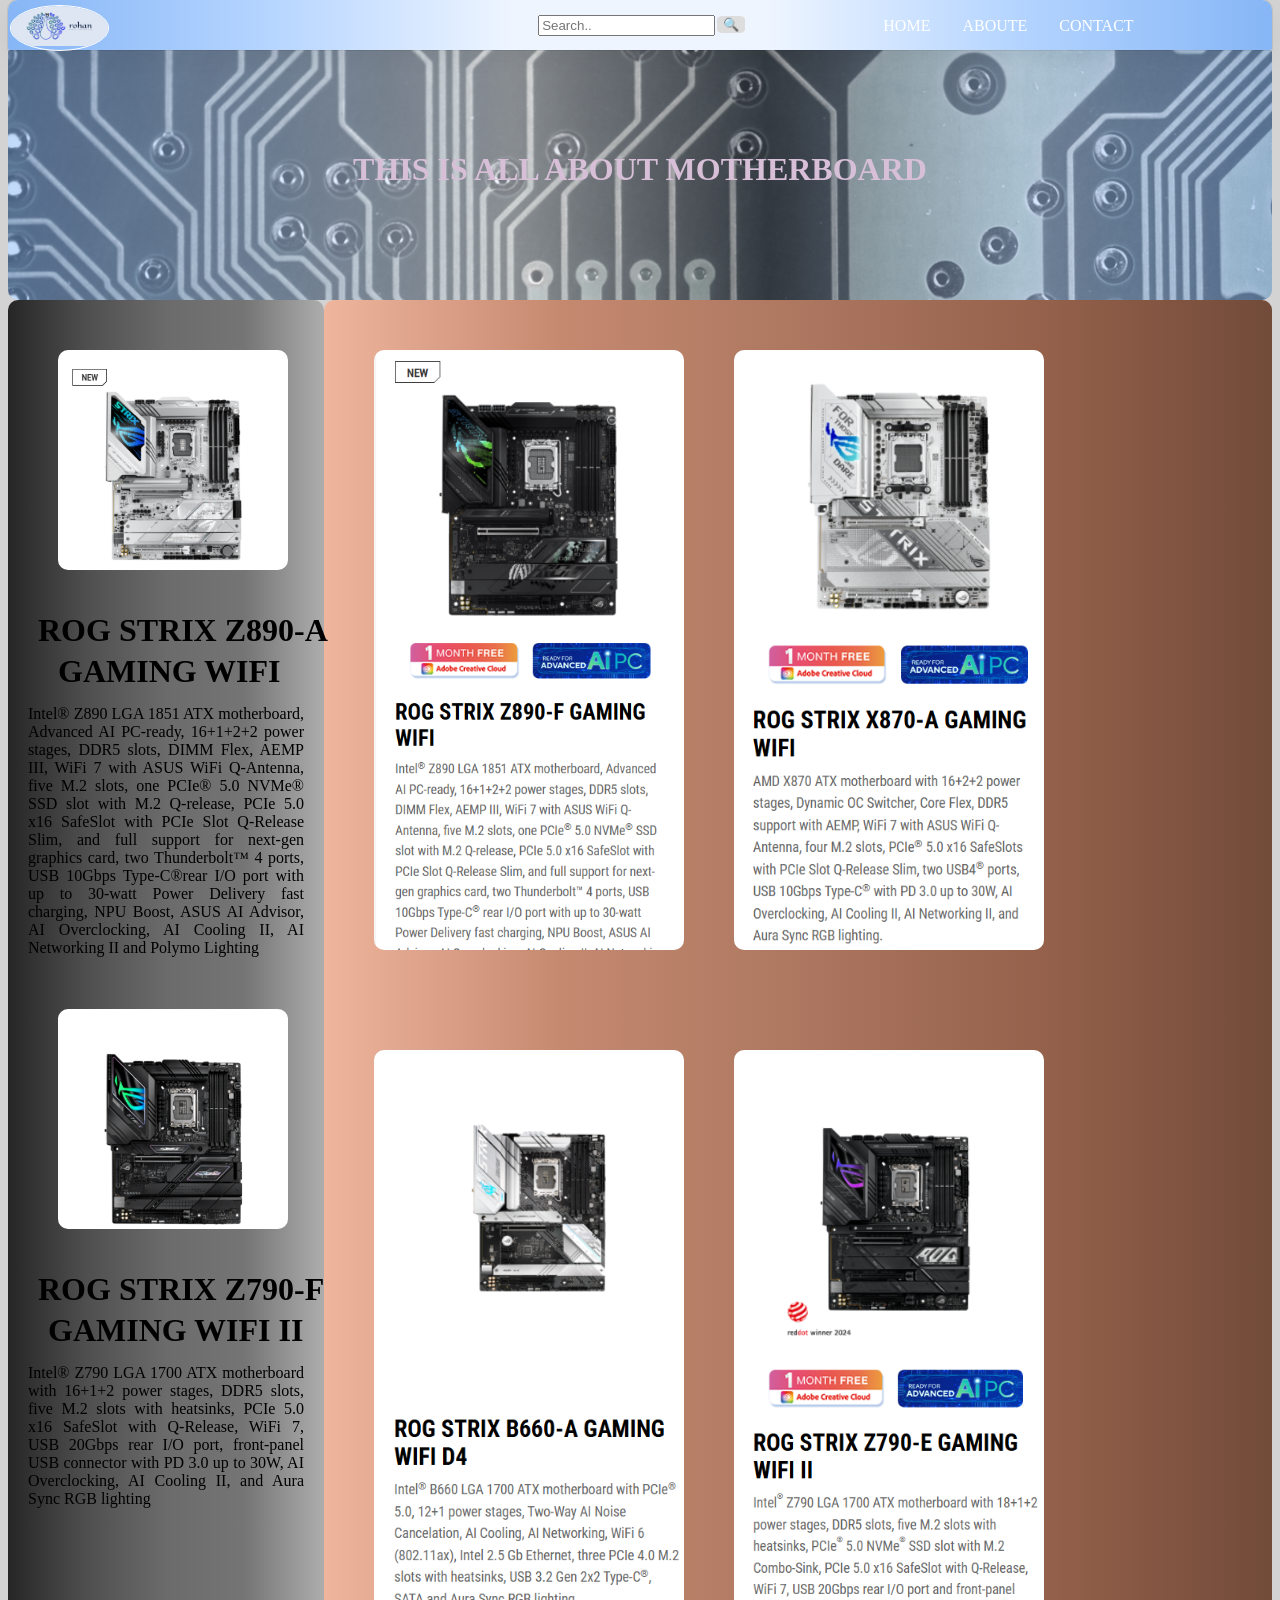
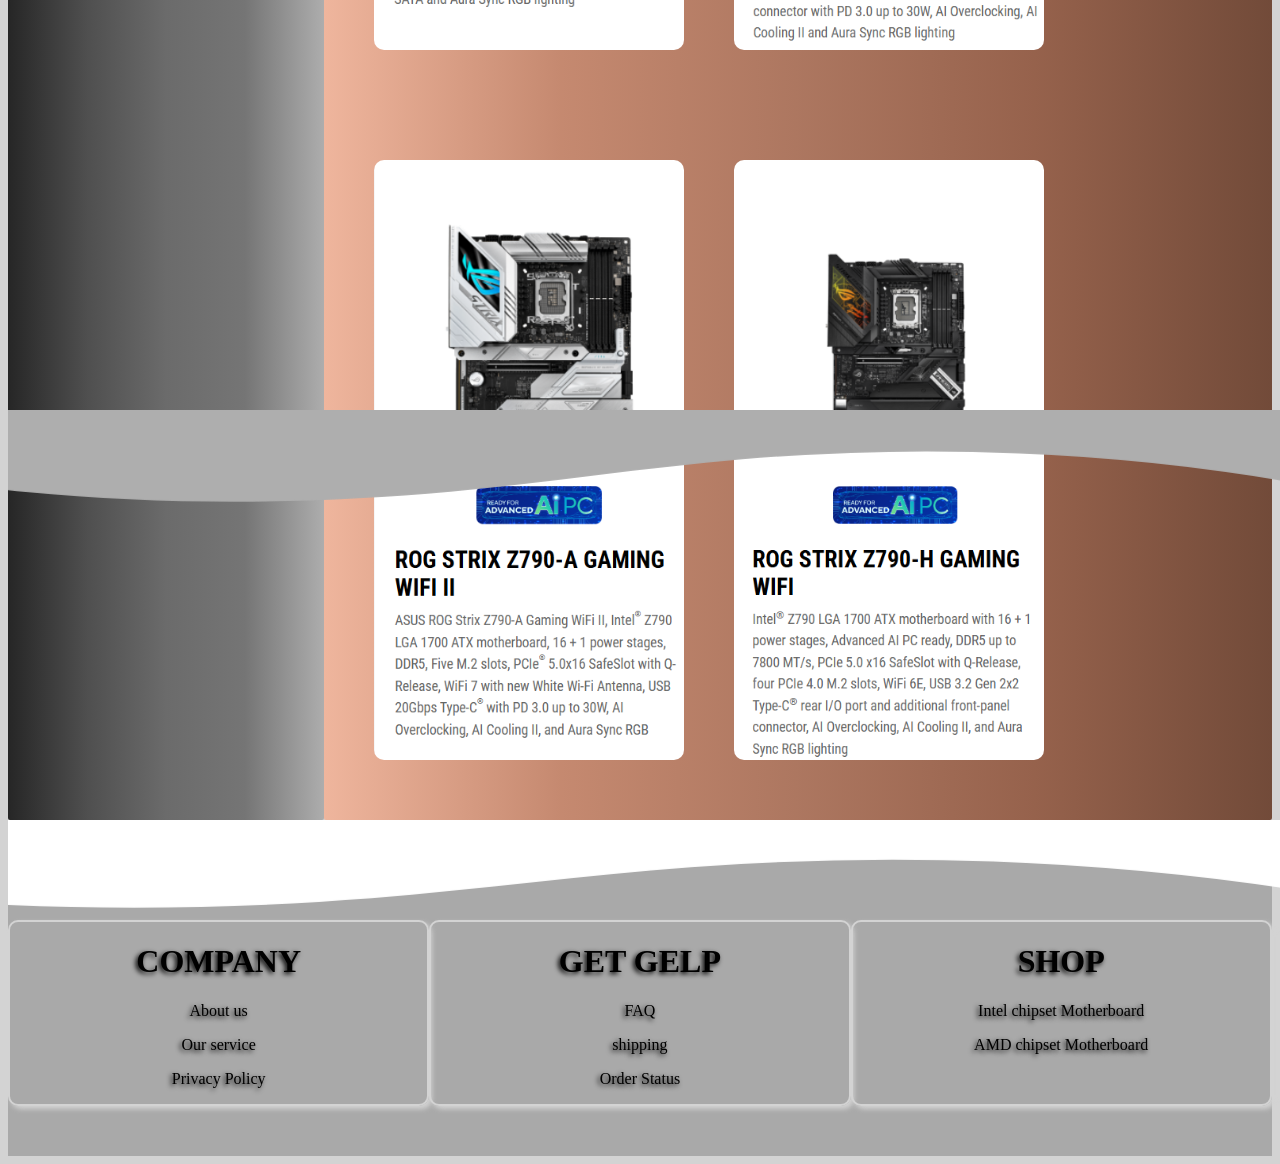
<file: WD/TASK/index.html>
<!DOCTYPE html>
<html lang="en">

<head>
  <link href="css/style.css " rel="stylesheet" />
  <meta charset="UTF-8" />
  <meta name="viewport" content="width=device-width, initial-scale=1.0" />

  <link href="image/rp.2.png" rel="icon" />
  <title>Document</title>
</head>

<body style="background-color:lightgrey;;">
  <!-- Header section Start -->

  <div class="row sticky">
    <div class="col-12 head col-s-12">
      <div class="row">
      <div class="col-2 hide col-s-1">
        <div class="logo1">
          <img src="image/rp.1.png" alt="png" width="100%" height="40px" />
        </div>
      </div>
      <div class="col-5 form col-s-5">
        <div class="search">
          <form>
            <input type="text" placeholder="Search.." name="search" />
            <button class="submit" type="submit">🔍</button>
          </form>
        </div>
      </div>
      <div class="col-5 navs col-s-6">
        <a class="anc" href="">HOME</a>
        <a class="anc" href="">ABOUTE</a>
        <a class="anc" href="">CONTACT</a>
      </div>
    </div>
  </div>
</div>
  <!-- Header section End -->

  <!-- Banner section Start -->
  <div class="row">
    <div class="col-12 banner col-s-12">
      <h1>this is all about motherboard</h1>
    </div>
  </div>
  <!-- Banner section End -->

  <!-- Main section Start -->
  <div class="row">
    <div class="col-3 DPD col-s-12">
      <div class="PIC1"></div>
      <div class="SPEC col-s-12">
        <h1 class="N1">ROG STRIX Z890-A</h1>
        <h1 class="N1" style="left: 50px">GAMING WIFI</h1>
        <p class="P1">
          Intel® Z890 LGA 1851 ATX motherboard, Advanced AI PC-ready, 16+1+2+2
          power stages, DDR5 slots, DIMM Flex, AEMP III, WiFi 7 with ASUS WiFi
          Q-Antenna, five M.2 slots, one PCIe® 5.0 NVMe® SSD slot with M.2
          Q-release, PCIe 5.0 x16 SafeSlot with PCIe Slot Q-Release Slim, and
          full support for next-gen graphics card, two Thunderbolt™ 4 ports,
          USB 10Gbps Type-C®rear I/O port with up to 30-watt Power Delivery
          fast charging, NPU Boost, ASUS AI Advisor, AI Overclocking, AI
          Cooling II, AI Networking II and Polymo Lighting
        </p>
      </div>
      <div class="PIC2"></div>
      <div class="SPEC">
        <h1 class="N1">ROG STRIX Z790-F</h1>
        <h1 class="N1" style="left: 40px">GAMING WIFI II</h1>
        <p class="P1">
          Intel® Z790 LGA 1700 ATX motherboard with 16+1+2 power stages, DDR5
          slots, five M.2 slots with heatsinks, PCIe 5.0 x16 SafeSlot with
          Q-Release, WiFi 7, USB 20Gbps rear I/O port, front-panel USB
          connector with PD 3.0 up to 30W, AI Overclocking, AI Cooling II, and
          Aura Sync RGB lighting
        </p> 
      </div>

    </div>
    <div class=" col-9 PDP col-s-12">
      <div class="main">

        <div class="ATC1">
          <div class="MB1"></div>
          <div class="MB2"></div>
          <div class="MB3"></div>
          <div class="MB4"></div>
          <div class="MB5"></div>
          <div class="MB6"></div>
        </div>

      </div>

    </div>

  </div>

  
  
  


  


  <!-- Main section End -->
  <div class="shape col-12">

    <div class="custom-shape-divider-top-1738577433">
      <svg data-name="Layer 1" xmlns="http://www.w3.org/2000/svg" viewBox="0 0 1200 120" preserveAspectRatio="none">
          <path d="M985.66,92.83C906.67,72,823.78,31,743.84,14.19c-82.26-17.34-168.06-16.33-250.45.39-57.84,11.73-114,31.07-172,41.86A600.21,600.21,0,0,1,0,27.35V120H1200V95.8C1132.19,118.92,1055.71,111.31,985.66,92.83Z" class="shape-fill"></path>
      </svg>
  </div>
  
  </div>
  <div class="shape col-12">
    <div class="custom-shape-divider-top-1738578405">
      <svg data-name="Layer 1" xmlns="http://www.w3.org/2000/svg" viewBox="0 0 1200 120" preserveAspectRatio="none">
          <path d="M985.66,92.83C906.67,72,823.78,31,743.84,14.19c-82.26-17.34-168.06-16.33-250.45.39-57.84,11.73-114,31.07-172,41.86A600.21,600.21,0,0,1,0,27.35V120H1200V95.8C1132.19,118.92,1055.71,111.31,985.66,92.83Z" class="shape-fill"></path>
      </svg>
  </div>
  </div>
  </div>
  <!-- Footer section Start -->

  <div class="row Footer">


   <div class="col-4 CNT col-s-12">
      <h1>COMPANY</h1>
      <p>About us</p>
      <p>Our service</p>
      <p>Privacy Policy</p>
   </div>

   <div class="col-4 CNT col-s-12">
    <h1>GET GELP</h1>
    <p>FAQ</p>
    <p>shipping</p>
    <p>Order Status</p>

   </div>

   <div class="col-4 CNT col-s-12">
    <h1>SHOP</h1>
    <p>Intel chipset Motherboard</p>
    <p>AMD chipset Motherboard</p>
    









  <!-- Footer section End -->
</body>

</html>
</file>
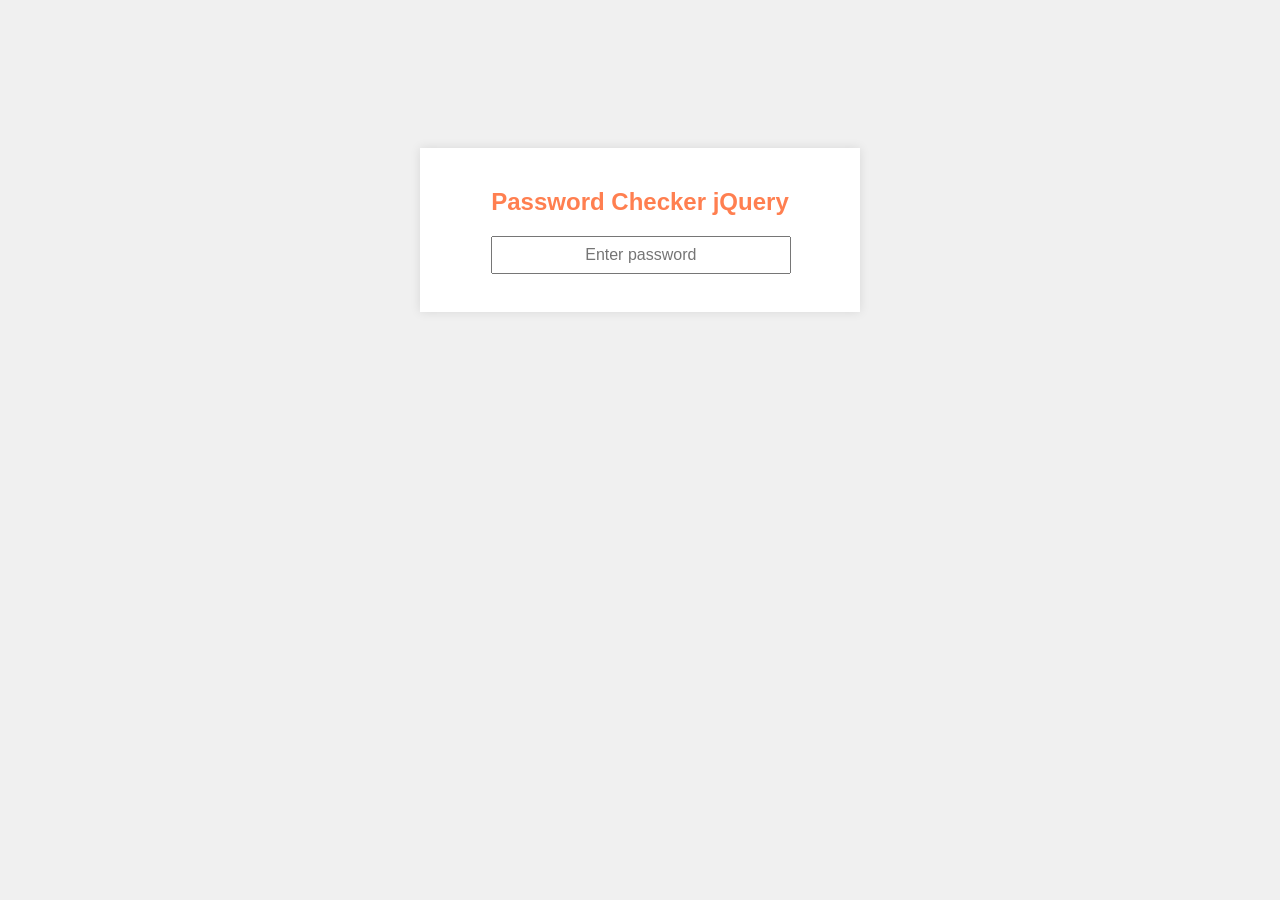
<file: WD/ASSESMENT/JAVASCRIPT Assesment/Index.html>
<!DOCTYPE html>
<html lang="en">
<head>
  <meta charset="UTF-8">
  <title>Password Checker jQuery</title>
  <link rel="stylesheet" href="Style.css">
</head>
<body>

  <div class="container">
    <h2>Password Checker jQuery</h2>
    <input type="password" id="password" placeholder="Enter password">
    <div>
    <span id="strength" class="label"></span>
    </div>
  </div>

  <!-- jQuery Library -->
  <script src="https://code.jquery.com/jquery-2.2.4.min.js"></script>
  <!-- Custom Password Checker Script -->
  <script src="passChecker.jquery.js"></script>

</body>
</html>
</file>
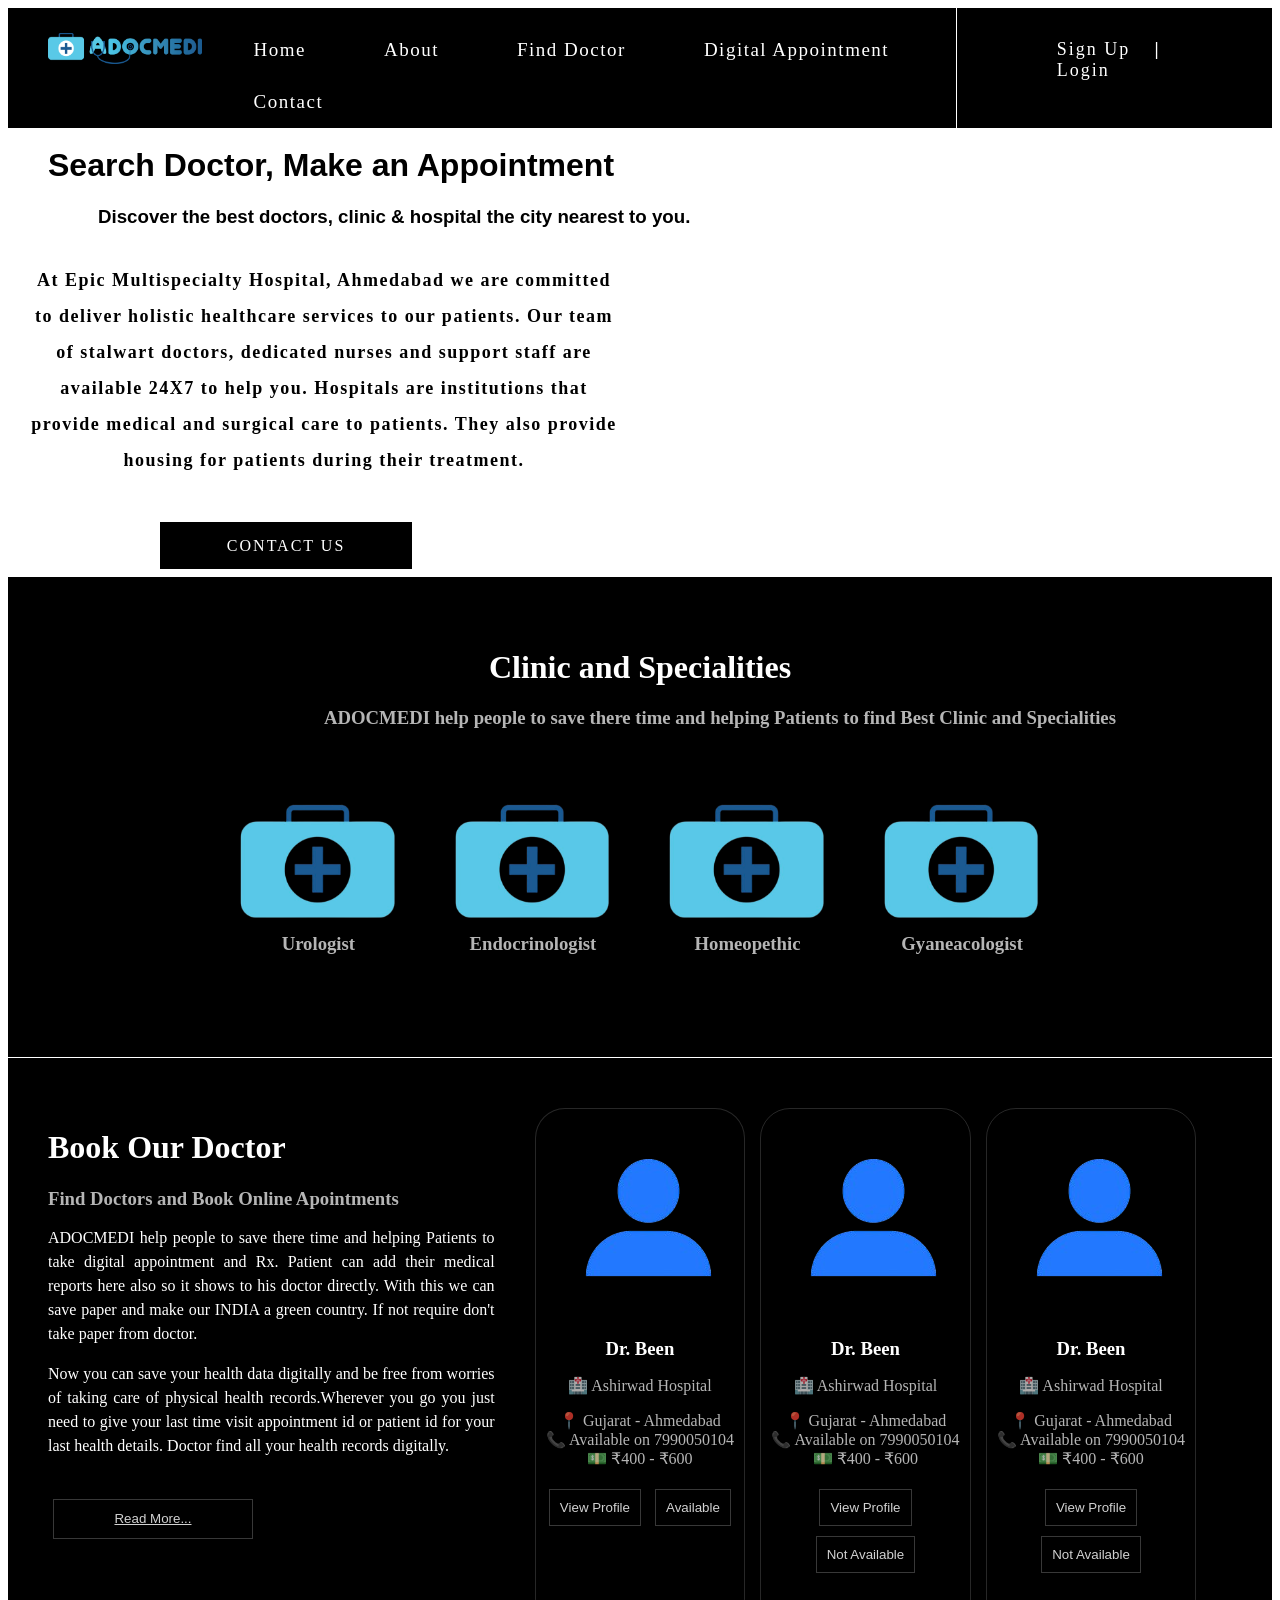
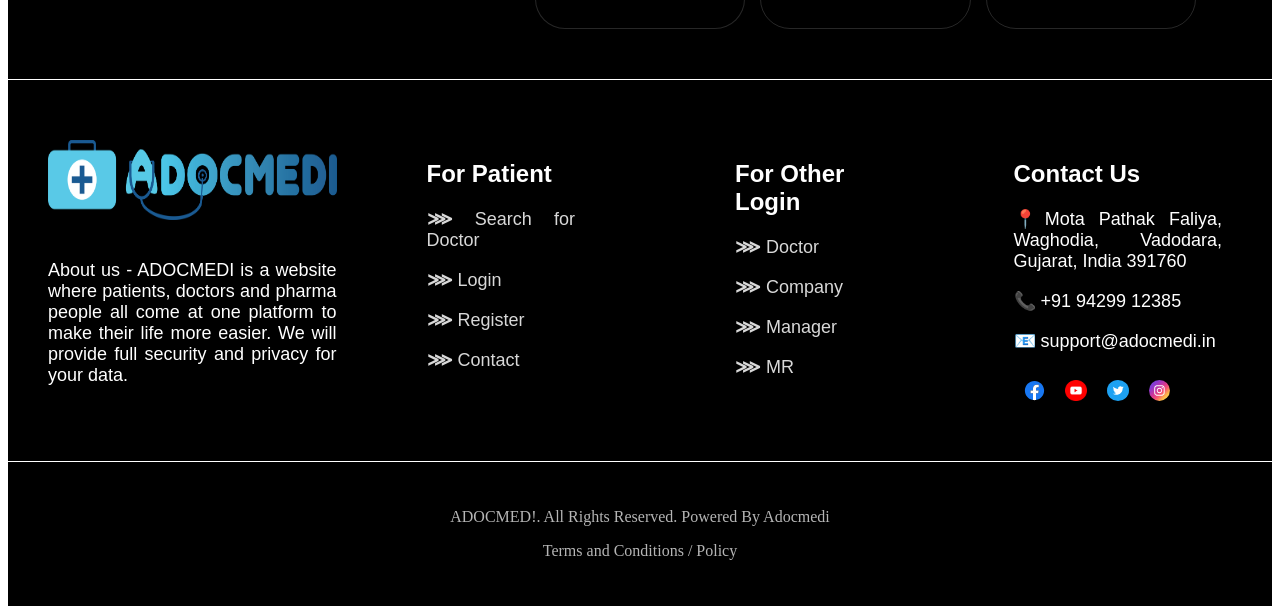
<file: WD/project/Adocmedi/index.html>
<!DOCTYPE html>
<html lang="en">
  <head>
    <meta charset="UTF-8" />
    <meta name="viewport" content="width=device-width, initial-scale=1.0" />
    <title>Adocmedi - Patient Home</title>
    <link rel="stylesheet" href="./css/style.css" />
    <link rel="stylesheet" href="./css/responsive.css">
    
  </head>
  <body>
    <!-- NAVBAR START -->
    <nav>
      <div class="row">
        <div class="col-2 col-s-12 navlogo">
          <a href="index.html"><img src="./img/medi-logo.png" alt="" /></a>
        </div>
        <div class="col-7 col-s-12 navanc">
          <ul>
            <li><a href="index.html">Home</a></li>
            <li><a href="about.html">About</a></li>
            <li><a href="find doctor.html">Find Doctor</a></li>
            <li><a href="digital appointment.html">Digital Appointment</a></li>
            <li><a href="contact.html">Contact</a></li>
          </ul>
        </div>
        <div class="col-3 col-s-12 navbtn">
          <div class="btnbox">
            <a href="signup.html" class="ancheader">Sign Up</a>
            <h3>|</h3>
            <a href="login.html" class="ancheader">Login</a>
          </div>
        </div>
      </div>
    </nav>
    <!-- NAVBAR END -->

    <!-- BANNER START -->
    <div class="row">
      <div class="col-12 col-s-12">
        <div class="banner">
          <h1>Search Doctor, Make an Appointment</h1>
          <h3>
            Discover the best doctors, clinic & hospital the city nearest to
            you.
          </h3>
          <div class="bannerbox col-s-12">
            <h4 align="center">
              At Epic Multispecialty Hospital, Ahmedabad we are committed to
              deliver holistic healthcare services to our patients. Our team of
              stalwart doctors, dedicated nurses and support staff are available
              24X7 to help you. Hospitals are institutions that provide medical
              and surgical care to patients. They also provide housing for
              patients during their treatment.
            </h4>
          </div>
          <div class="bannerbtn" align="center">
            <a href="">CONTACT US</a>
          </div>
        </div>
      </div>
    </div>
    <!-- BANNER END -->

    <!-- SECTION 1 START -->
    <div class="row maincard">
      <div class="col-12 col-s-12 section1">
        <div class="h1">
          <h1>Clinic and Specialities</h1>
        </div>
        <div col-s-12 class="h3">
          <h3>
            ADOCMEDI help people to save there time and helping Patients to find
            Best Clinic and Specialities
          </h3>
        </div>
      </div>
    </div>
    <!-- SECTION 1 END -->

    <!-- CARD 1 START -->
    <div class="row maincard">
      <div class="col-2"></div>
      <div class="col-2 col-s-6 card1">
        <div class="card-1">
          <img src="./img/card1-removebg-preview.png" alt="" width="100%" />
          <h3>Urologist</h3>
        </div>
      </div>
      <div class="col-2 col-s-6 card1">
        <div class="card-2">
          <img src="./img/card1-removebg-preview.png" alt="" width="100%" />
          <h3>Endocrinologist</h3>
        </div>
      </div>
      <div class="col-2 col-s-6 card1">
        <div class="card-3">
          <img src="./img/card1-removebg-preview.png" alt="" width="100%" />
          <h3>Homeopethic</h3>
        </div>
      </div>
      <div class="col-2 col-s-6 card1">
        <div class="card-4">
          <img src="./img/card1-removebg-preview.png" alt="" width="100%" />
          <h3>Gyaneacologist</h3>
        </div>
      </div>
      <div class="col-2"></div>
    </div>
    <!-- CARD 1 START -->

    <!-- SECTION 2 START -->
    <div
      class="row section2"
      style="
        background-color: black;
        border-top: 1px solid white;
        padding-top: 50px;
        padding-bottom: 50px;
      "
    >
      <div class="col-5 col-s-12 info">
        <h1>Book Our Doctor</h1>
        <h3>Find Doctors and Book Online Apointments</h3>
        <p>
          ADOCMEDI help people to save there time and helping Patients to take
          digital appointment and Rx. Patient can add their medical reports here
          also so it shows to his doctor directly. With this we can save paper
          and make our INDIA a green country. If not require don't take paper
          from doctor.
        </p>
        <p style="padding-bottom: 20px">
          Now you can save your health data digitally and be free from worries
          of taking care of physical health records.Wherever you go you just
          need to give your last time visit appointment id or patient id for
          your last health details. Doctor find all your health records
          digitally.
        </p>
        <a href="#"><button>Read More...</button></a>
      </div>
      <div
        class="col-2 col-s-4 card-1"
        id="card-1"
        style="border: 1px solid rgba(255, 255, 255, 0.152)"
      >
        <img src="./img/logo-removebg-preview (2).png" alt="" />
        <h3>Dr. Been</h3>
        <p>🏥 Ashirwad Hospital</p>
        <p>
          📍 Gujarat - Ahmedabad <br />
          📞 Available on 7990050104 <br />
          💵 ₹400 - ₹600
        </p>
        <a href=""><button>View Profile</button></a>
        <a href=""><button id="available">Available</button></a>
      </div>
      <div
        class="col-2 col-s-4 card-2"
        id="card-2"
        style="border: 1px solid rgba(255, 255, 255, 0.152)"
      >
        <img src="./img/logo-removebg-preview (2).png" alt="" />
        <h3>Dr. Been</h3>
        <p>🏥 Ashirwad Hospital</p>
        <p>
          📍 Gujarat - Ahmedabad <br />
          📞 Available on 7990050104 <br />
          💵 ₹400 - ₹600
        </p>
        <a href=""><button>View Profile</button></a>
        <a href=""
          ><button id="not-available" disabled>Not Available</button></a
        >
      </div>
      <div
        class="col-2 col-s-4 card-3"
        id="card-3"
        style="border: 1px solid rgba(255, 255, 255, 0.152)"
      >
        <img src="./img/logo-removebg-preview (2).png" alt="" />
        <h3>Dr. Been</h3>
        <p>🏥 Ashirwad Hospital</p>
        <p>
          📍 Gujarat - Ahmedabad <br />
          📞 Available on 7990050104 <br />
          💵 ₹400 - ₹600
        </p>
        <a href=""><button>View Profile</button></a>
        <a href=""
          ><button id="not-available" disabled>Not Available</button></a
        >
      </div>
    </div>
    <!-- SECTION 2 END -->

    <!-- SECTION 3 START -->
    <!-- <div class="row section3">
      <div class="col-2">
        <img src="./img/feature.png" alt="" />
      </div>
      <div class="col-10 small-feature">
        <h1>Availabe all Feature's Clinics, Hospitals and Doctors</h1>
        <div class="row feature-1">
          <div class="col-2">
            <div class="feature">
              <img src="./img/feature-2.jpg" alt="" class="img1" id="udit" />
              <h2>Operation</h2>
            </div>
          </div>
          <div class="col-2">
            <div class="feature">
              <img src="./img/feature-3.jpg" alt="" class="img1" id="udit" />
              <h2>Medical</h2>
            </div>
          </div>
          <div class="col-2">
            <div class="feature">
              <img src="./img/feature-1.jpg" alt="" class="img1" id="udit" />
              <h2>Laboratary</h2>
            </div>
          </div>
          <div class="col-2 feature">
            <div class="feature">
              <img src="./img/feature-4.jpg" alt="" class="img1" id="udit" />
              <h2>Patient_Ward</h2>
            </div>
          </div>
          <div class="col-2 feature">
            <div class="feature">
              <img src="./img/feature-5.jpg" alt="" class="img1" id="udit" />
              <h2>Test_Room</h2>
            </div>
          </div>
        </div>
      </div>
    </div> -->
    <!-- SECTION 3 END -->

    <!-- FOOTER START -->
    <footer>
      <div class="row footer">
        <div class="col-3 col-s-6 footer-1">
          <a href="index.html"> <img src="./img/medi-logo.png" alt="" class="logo" /></a>
          <br /><br />
          <p>
            About us - ADOCMEDI is a website where patients, doctors and pharma
            people all come at one platform to make their life more easier. We
            will provide full security and privacy for your data.
          </p>
        </div>
        <div class="col-3 col-s-6 footer-2">
          <h2>For Patient</h2>
          <a href="find doctor.html"
            ><p><b>⋙</b> Search for Doctor</p></a
          >
          <a href="login.html"
            ><p><b>⋙</b> Login</p></a
          >
          <a href="signup.html"
            ><p><b>⋙</b> Register</p></a
          >
          <a href="contact.html"
            ><p><b>⋙</b> Contact</p></a
          >
        </div>
        <div class="col-3 col-s-6 footer-2">
          <h2>For Other Login</h2>
          <a href="find doctor.html"
            ><p><b>⋙</b> Doctor</p></a
          >
          <a href=""
            ><p><b>⋙</b> Company</p></a
          >
          <a href=""
            ><p><b>⋙</b> Manager</p></a
          >
          <a href=""
            ><p><b>⋙</b> MR</p></a
          >
        </div>
        <div class="col-3 col-s-3 footer-3">
          <h2>Contact Us</h2>
          <p>📍Mota Pathak Faliya, Waghodia, Vadodara, Gujarat, India 391760</p>
          <p>📞 +91 94299 12385</p>
          <p>📧 support@adocmedi.in</p>
          <div><a href="https://www.facebook.com/"><img src="./img/facebook-color.svg" alt="" class="icon"/></div></a>
          <div><a href="https://www.youtube.com/"><img src="./img/youtube.png" alt="" class="icon"/></div></a>
          <div><a href="https://x.com/twitter"><img src="./img/twitter.svg" alt="" class="icon"/></div></a>
          <div><a href="https://www.instagram.com/#"><img src="./img/instagram (1).svg" alt="" class="icon"/></div></a>
        </div>
      </div>
    </footer>
    <!-- FOOTER END -->
     
    <!-- COPY@RIGHT START -->
     <div class="row">
      <div class="col-12 copyright">
        <p>ADOCMED!. All Rights Reserved. Powered By Adocmedi</p>
        <p><a href="terms.html">Terms and Conditions / Policy</a></p>
      </div>
     </div>
    <!-- COPY@RIGHT END -->
  </body>
</html>
</file>
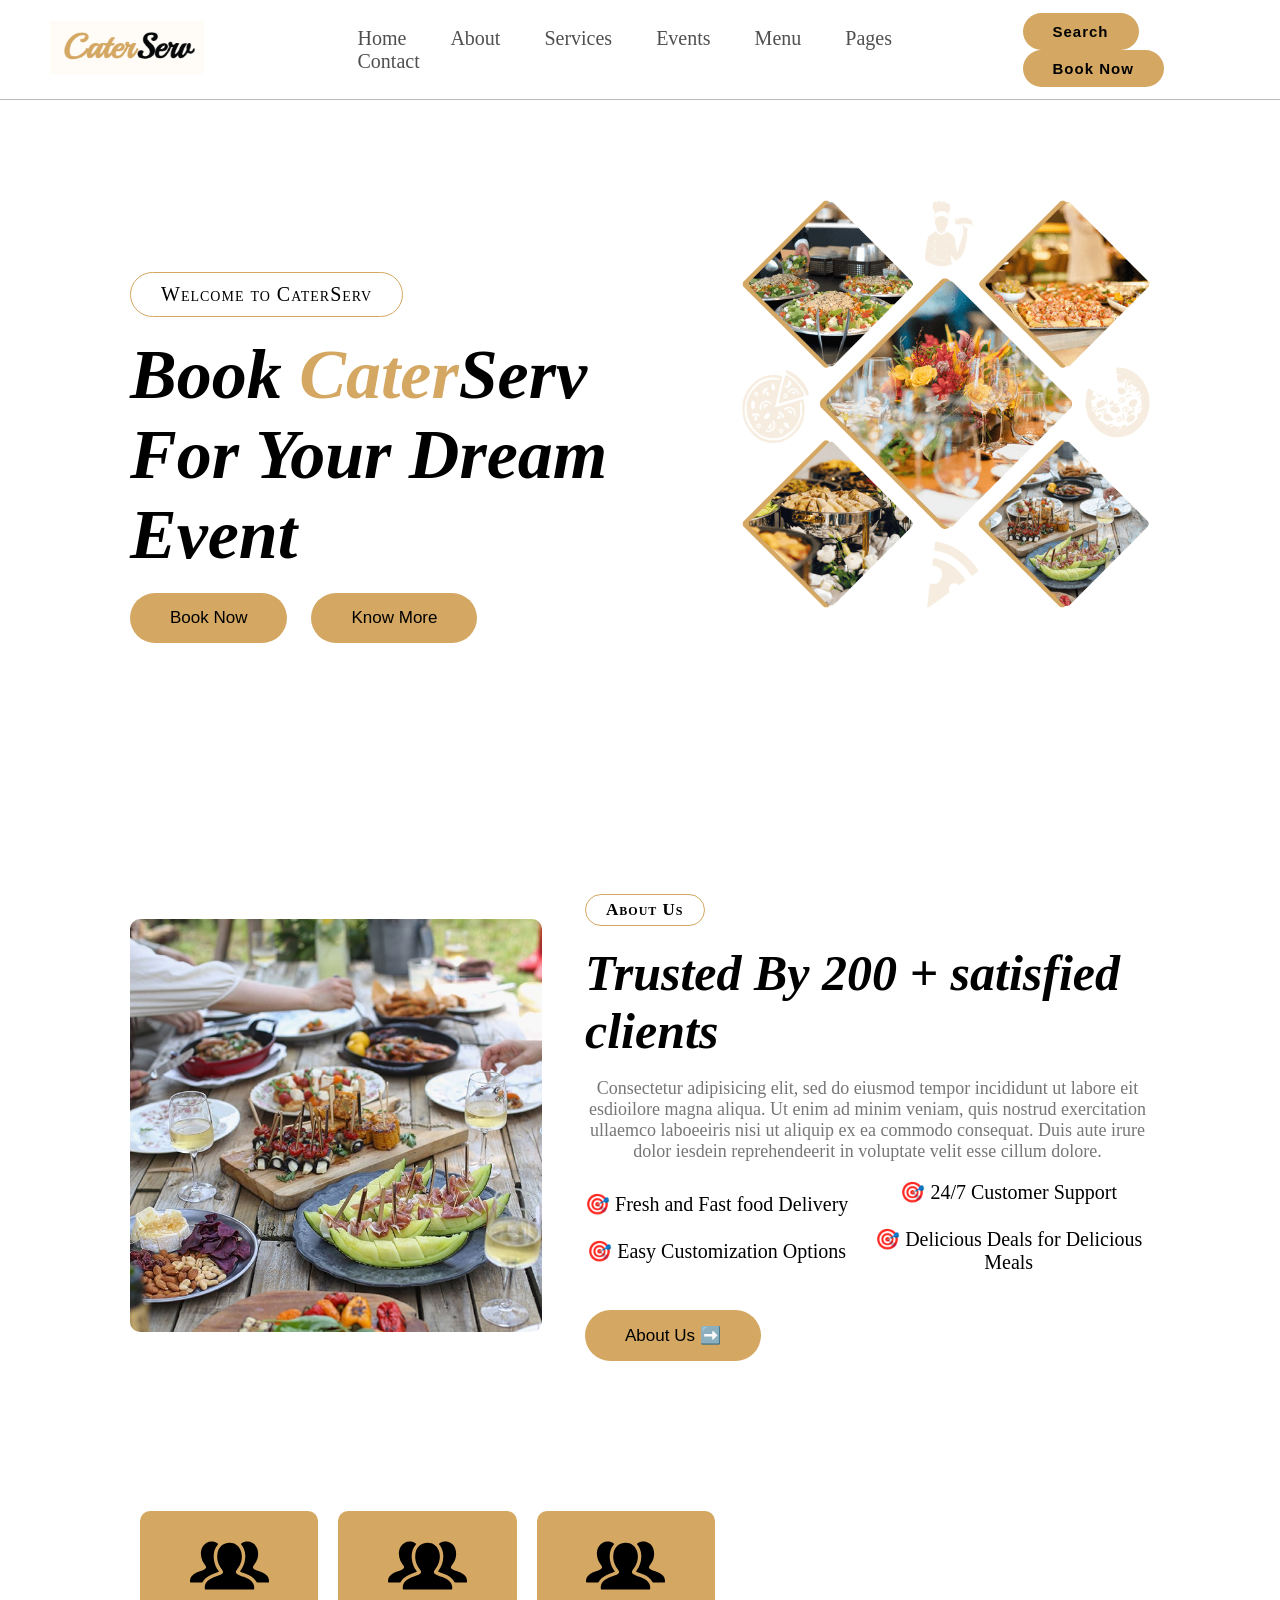
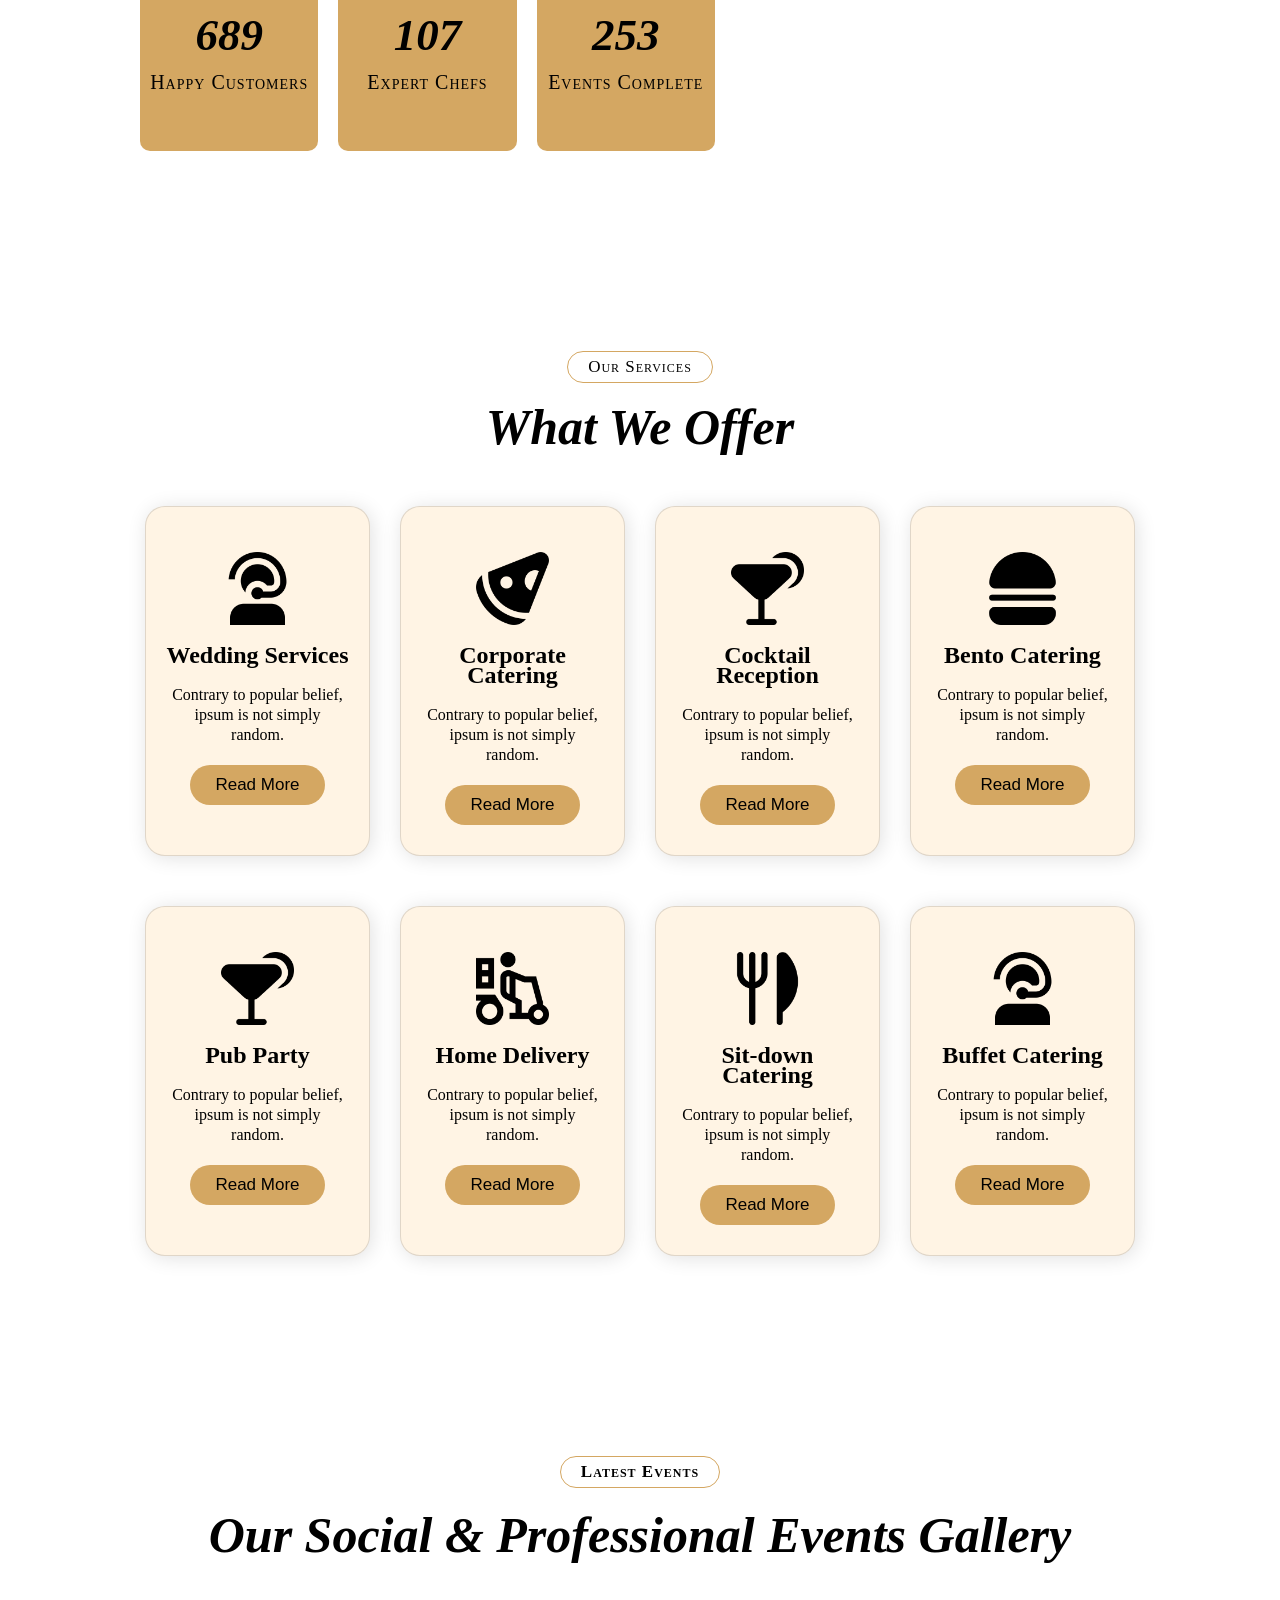
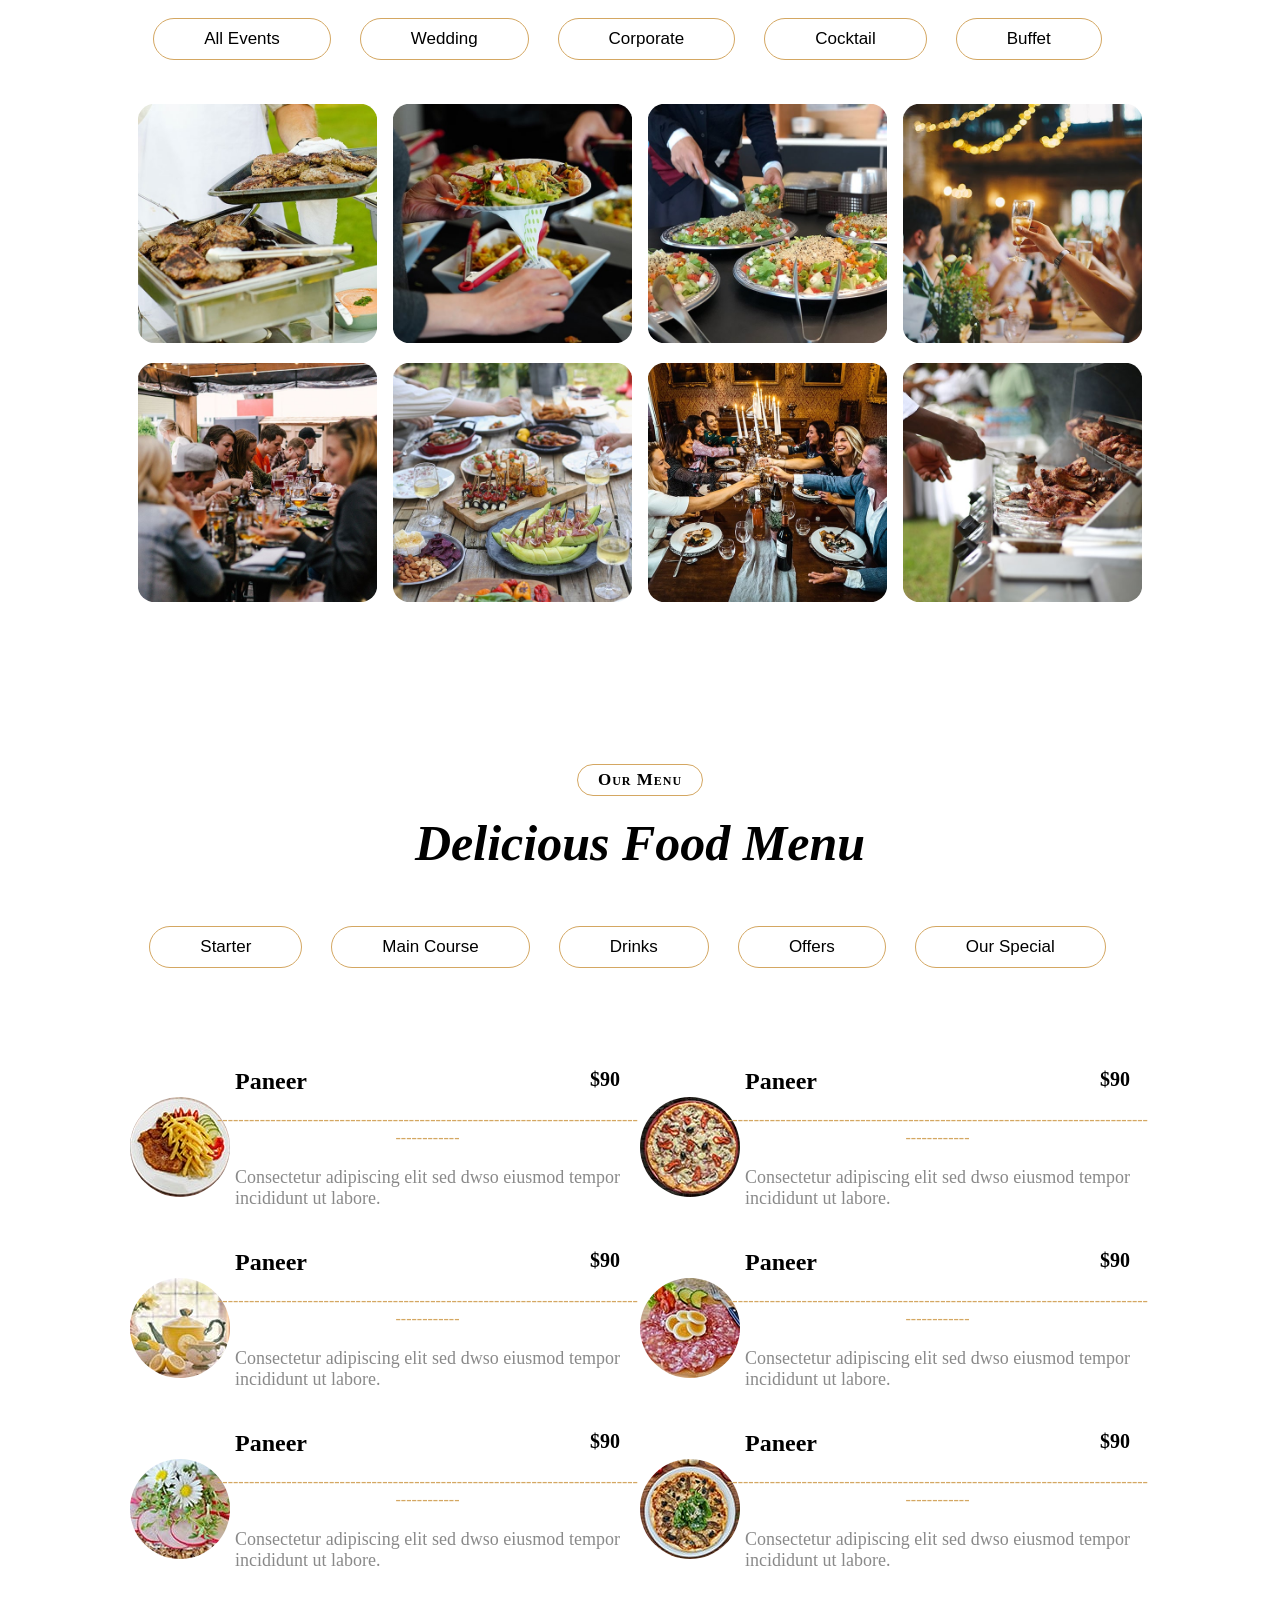
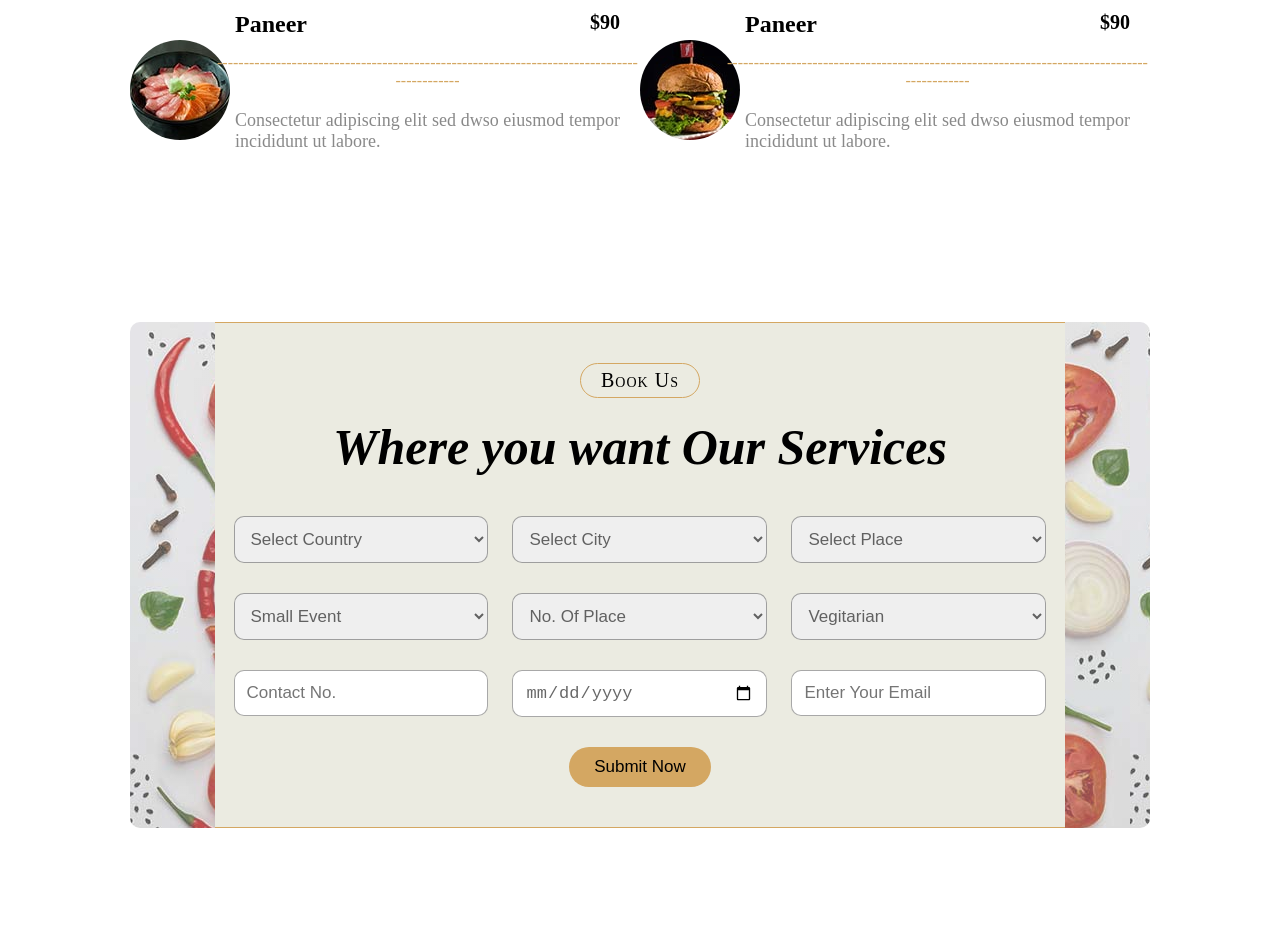
<file: WD/project/Restaurant/HTML/index.html>
<!--   -->
        <!DOCTYPE html>
        <html lang="en">
          <head>
            <meta charset="UTF-8" />
            <meta name="viewport" content="width=device-width, initial-scale=1.0" />
            <title>Resturant</title>
            <link rel="stylesheet" href="../CSS/style.css" />
            <link rel="stylesheet" href="../CSS/animation.css">
          </head>
          <body>
            <!-- Navbar Start -->
            <div class="row navbar">
              <div class="col-3 nav1">
                <a href="./index.html"><img src="../Images/logo.png" alt="" /></a>
              </div>
              <div class="col-6 nav2">
                <!-- <menu> -->
                  <a href="">Home</a>
                  <a href="">About</a>
                  <a href="">Services</a>
                  <a href="">Events</a>
                  <a href="">Menu</a>
                  <a href="">Pages</a>
                  <a href="">Contact</a>
                </menu>
              </div>
              <div class="col-3 nav3">
                <button>Search</button>
                <button>Book Now</button>
              </div>
            </div>
            <!-- Navbar End -->

            <!-- Middle Part Start -->
            <div class="container">
              <!-- Banner Start -->
              <div class="row banner">
                <div class="col-6 banner-left">
                  <br><br><br><br>
                <p class="slide-in-top"> Welcome to CaterServ</p>
                <br><br>
                <h1 class="slide-in-top">Book <span>Cater</span>Serv For Your Dream Event</h1>
                <br>
                  <a href=""><button class="slide-in-left">Book Now</button></a>
                  <a href=""><button class="slide-in-left">Know More</button></a>
                </div>
                <div class="col-6 banner-right scale-in-center">
                  <img src="../Images/banner.png" alt="" align="right">
                </div>
              </div>
              <!-- Banner End -->
              
              <!-- About Us Start -->
              <div class="row aboutus">
                <div class="col-5 aboutus-left bounce-in-bottom">
                  <img src="../Images/about.jpg" alt="">
                </div>
                <div class="col-7 aboutus-right bounce-in-bottom1">
                  <h3>About Us</h3><br><br>
                  <h1>Trusted By 200 + satisfied clients</h1>
                  <br>
                  <p>Consectetur adipisicing elit, sed do eiusmod tempor incididunt ut labore eit esdioilore magna aliqua. Ut enim ad minim veniam, quis nostrud exercitation ullaemco laboeeiris nisi ut aliquip ex ea commodo consequat. Duis aute irure dolor iesdein reprehendeerit in voluptate velit esse cillum dolore.</p>
                  <br>
                  <div class="row">
                    <div class="col-6 points">
                      <p>
                        🎯 Fresh and Fast food Delivery <br><br>
                        🎯 Easy Customization Options
                      </p>
                    </div>
                    <div class="col-6 points">
                      <p style="float: right;">
                        🎯 24/7 Customer Support <br><br>
                        🎯 Delicious Deals for Delicious Meals
                      </p>
                    </div>
                  </div><br><br>
                  <a href="">
                    <button>About Us ➡️</button>
                  </a>
                </div>
              </div>
              <div class="row aboutus2">
                <div class="col-7">
                  <div class="row">
                    <div class="col-4 box bounce-in-bottom1">
                      <img src="../Images/users.svg" alt=""><br>
                      <h1>689</h1>
                      <p>Happy Customers</p>
                    </div>
                    <div class="col-4 box bounce-in-bottom3">
                      <img src="../Images/users.svg" alt=""><br>
                      <h1>107</h1>
                      <p>Expert Chefs</p>
                    </div>
                    <div class="col-4 box bounce-in-bottom2">
                      <img src="../Images/users.svg" alt=""><br> 
                      <h1>253</h1>
                      <p>Events Complete</p>
                    </div>
                  </div>
                </div>
                <div class="col-5 video">
                  <!-- <iframe class="bounce-in-bottom" width="560" height="315" src="https://www.youtube.com/embed/xPPLbEFbCAo?si=9Q1HMBnGdFDCRVOS&amp;controls=0" title="YouTube video player" frameborder="0" allow="accelerometer; autoplay; clipboard-write; encrypted-media; gyroscope; picture-in-picture; web-share" referrerpolicy="strict-origin-when-cross-origin"></iframe> -->
                </div>
              </div>
              <!-- About Us End -->

              <!-- Our Services Start -->
              <div class="row services">
                <div class="col-12 title">
                  <p>Our Services</p>
                  <br>
                  <h1>What We Offer</h1>
                </div>
              </div>
              <div class="row cards">
                <div class="col-3 card1">
                  <img src="../Images/user-headset.png" alt=""><br>
                  <h2>Wedding Services</h2><br>
                  <p>Contrary to popular belief, ipsum is not simply random.</p><br>
                  <a href=""><button>Read More</button></a>
                </div>
                <div class="col-3 card1">
                  <img src="../Images/pizza-slice.png" alt=""><br>
                  <h2>Corporate Catering</h2><br>
                  <p>Contrary to popular belief, ipsum is not simply random.</p><br>
                  <a href=""><button>Read More</button></a>
                </div>
                <div class="col-3 card1">
                  <img src="../Images/martini-glass-citrus.png" alt=""><br>
                  <h2>Cocktail Reception</h2><br>
                  <p>Contrary to popular belief, ipsum is not simply random.</p><br>
                  <a href=""><button>Read More</button></a>
                </div>
                <div class="col-3 card1">
                  <img src="../Images/burger-alt.png" alt=""><br>
                  <h2>Bento Catering
                  </h2><br>
                  <p>Contrary to popular belief, ipsum is not simply random.</p><br>
                  <a href=""><button>Read More</button></a>
                </div>
              </div>
              <div class="row cards">
                <div class="col-3 card1">
                  <img src="../Images/martini-glass-citrus.png" alt=""><br>
                  <h2>Pub Party</h2><br>
                  <p>Contrary to popular belief, ipsum is not simply random.</p><br>
                  <a href=""><button>Read More</button></a>
                </div>
                <div class="col-3 card1">
                  <img src="../Images/delivery-man.png" alt=""><br>
                  <h2>Home Delivery</h2><br>
                  <p>Contrary to popular belief, ipsum is not simply random.</p><br>
                  <a href=""><button>Read More</button></a>
                </div>
                <div class="col-3 card1">
                  <img src="../Images/spoon.png" alt=""><br>
                  <h2>Sit-down Catering</h2><br>
                  <p>Contrary to popular belief, ipsum is not simply random.</p><br>
                  <a href=""><button>Read More</button></a>
                </div>
                <div class="col-3 card1">
                  <img src="../Images/user-headset.png" alt=""><br>
                  <h2>Buffet Catering</h2><br>
                  <p>Contrary to popular belief, ipsum is not simply random.</p><br>
                  <a href=""><button>Read More</button></a>
                </div>
              </div>
              <!-- Our Services End -->

              <!-- Latest Events Start -->
              <div class="row events">
                <div class="col-12 title">
                  <h3>Latest Events</h3><br><br>
                  <h1>Our Social & Professional Events Gallery</h1><br><br><br>          
                  <a href=""><button>All Events</button></a>
                  <a href=""><button>Wedding</button></a>
                  <a href=""><button>Corporate</button></a>
                  <a href=""><button>Cocktail</button></a>
                  <a href=""><button>Buffet</button></a><br><br><br>
                </div>
              </div>

              <!-- Gallery Start -->
                <div class="row gallery">
                  <div class="col-3 event1">
                    <img src="../Images/event-1.jpg" alt="">
                  </div>
                  <div class="col-3 event1">
                    <img src="../Images/event-2.jpg" alt="">
                  </div>
                  <div class="col-3 event1">
                    <img src="../Images/event-3.jpg" alt="">
                  </div>
                  <div class="col-3 event1">
                    <img src="../Images/event-4.jpg" alt="">
                  </div>
                </div>
                <div class="row gallery">
                  <div class="col-3 event1">
                    <img src="../Images/event-5.jpg" alt="">
                  </div>
                  <div class="col-3 event1">
                    <img src="../Images/event-6.jpg" alt="">
                  </div>
                  <div class="col-3 event1">
                    <img src="../Images/event-7.jpg" alt="">
                  </div>
                  <div class="col-3 event1">
                    <img src="../Images/event-8.jpg" alt="">
                  </div>
                </div>
              <!-- Gallery End -->
              <!-- Latest Events End -->

              <!-- Our Menu Start -->
              <div class="row menu">
                <div class="col-12 title">                  
                    <h3>Our Menu</h3><br><br>
                    <h1>Delicious Food Menu</h1><br><br><br>   
                    <a href=""><button>Starter</button></a>             
                    <a href=""><button>Main Course</button></a>             
                    <a href=""><button>Drinks</button></a>             
                    <a href=""><button>Offers</button></a>             
                    <a href=""><button>Our Special</button></a>             
                </div>
              </div>
              
              <div class="row items">
                <div class="col-6 item1">
                  <div class="row">
                    <div class="col-2">
                      <img src="../Images/menu-01.jpg" alt="">
                    </div>
                    <div class="col-10">
                      <h2>Paneer </h2>
                      <h3>$90</h3>
                      <p class="colour">-------------------------------------------------------------------------------------------</p>
                      <p class="p">Consectetur adipiscing elit sed dwso eiusmod tempor incididunt ut labore.</p>
                    </div>
                  </div>
                </div>
                <div class="col-6 item1">
                  <div class="row">
                    <div class="col-2">
                      <img src="../Images/menu-02.jpg" alt="">
                    </div>
                    <div class="col-10">
                      <h2>Paneer </h2>
                      <h3>$90</h3>
                      <p class="colour">-------------------------------------------------------------------------------------------</p>
                      <p class="p">Consectetur adipiscing elit sed dwso eiusmod tempor incididunt ut labore.</p>
                    </div>
                  </div>
                </div>
                <div class="col-6 item1">
                  <div class="row">
                    <div class="col-2">
                      <img src="../Images/menu-03.jpg" alt="">
                    </div>
                    <div class="col-10">
                      <h2>Paneer </h2>
                      <h3>$90</h3>
                      <p class="colour">-------------------------------------------------------------------------------------------</p>
                      <p class="p">Consectetur adipiscing elit sed dwso eiusmod tempor incididunt ut labore.</p>
                    </div>
                  </div>
                </div>
                <div class="col-6 item1">
                  <div class="row">
                    <div class="col-2">
                      <img src="../Images/menu-04.jpg" alt="">
                    </div>
                    <div class="col-10">
                      <h2>Paneer </h2>
                      <h3>$90</h3>
                      <p class="colour">-------------------------------------------------------------------------------------------</p>
                      <p class="p">Consectetur adipiscing elit sed dwso eiusmod tempor incididunt ut labore.</p>
                    </div>
                  </div>
                </div>
                <div class="col-6 item1">
                  <div class="row">
                    <div class="col-2">
                      <img src="../Images/menu-05.jpg" alt="">
                    </div>
                    <div class="col-10">
                      <h2>Paneer </h2>
                      <h3>$90</h3>
                      <p class="colour">-------------------------------------------------------------------------------------------</p>
                      <p class="p">Consectetur adipiscing elit sed dwso eiusmod tempor incididunt ut labore.</p>
                    </div>
                  </div>
                </div>
                <div class="col-6 item1">
                  <div class="row">
                    <div class="col-2">
                      <img src="../Images/menu-06.jpg" alt="">
                    </div>
                    <div class="col-10">
                      <h2>Paneer </h2>
                      <h3>$90</h3>
                      <p class="colour">-------------------------------------------------------------------------------------------</p>
                      <p class="p">Consectetur adipiscing elit sed dwso eiusmod tempor incididunt ut labore.</p>
                    </div>
                  </div>
                </div>
                <div class="col-6 item1">
                  <div class="row">
                    <div class="col-2">
                      <img src="../Images/menu-07.jpg" alt="">
                    </div>
                    <div class="col-10">
                      <h2>Paneer </h2>
                      <h3>$90</h3>
                      <p class="colour">-------------------------------------------------------------------------------------------</p>
                      <p class="p">Consectetur adipiscing elit sed dwso eiusmod tempor incididunt ut labore.</p>
                    </div>
                  </div>
                </div>
                <div class="col-6 item1">
                  <div class="row">
                    <div class="col-2">
                      <img src="../Images/menu-08.jpg" alt="">
                    </div>
                    <div class="col-10">
                      <h2>Paneer </h2>
                      <h3>$90</h3>
                      <p class="colour">-------------------------------------------------------------------------------------------</p>
                      <p class="p">Consectetur adipiscing elit sed dwso eiusmod tempor incididunt ut labore.</p>
                    </div>
                  </div>
                </div>
              </div>
              <!-- Our Menu End -->

              <!-- Services Booking Start -->
              <div class="row">
                <div class="col-12 booking">
                  <div class="row">
                    <div class="col-1"></div>
                    <div class="col-10 service-form">
                      <p>
                        Book Us
                      </p>
                      <h1>Where you want Our Services</h1>

                      <div class="row">
                        <div class="col-12 service-form1">
                          <form action="" method="post">
                            <select name="country" id="" >
                              <option value="Select Country">Select Country</option>
                              <option value="U.S.A">U.S.A</option>
                              <option value="U.K">U.K</option>
                              <option value="INDIA">INDIA</option>
                              <option value="CANADA">CANADA</option>
                            </select>
                            <select name="City" id="" >
                              <option value="Select City">Select City</option>
                              <option value="U.S.A">U.S.A</option>
                              <option value="U.K">U.K</option>
                              <option value="INDIA">INDIA</option>
                              <option value="CANADA">CANADA</option>
                            </select>
                            <select name="Place" id="" >
                              <option value="Select">Select Place</option>
                              <option value="U.K">U.K</option>
                              <option value="INDIA">INDIA</option>
                              <option value="CANADA">CANADA</option>
                            </select>
                            <select name="Event" id="" >
                              <option value="Small Event">Small Event</option>
                              <option value="U.S.A">U.S.A</option>
                              <option value="U.K">U.K</option>
                              <option value="INDIA">INDIA</option>
                              <option value="CANADA">CANADA</option>
                            </select>
                            <select name="country" id="" >
                              <option value="No. Of Place">No. Of Place</option>
                              <option value="U.S.A">U.S.A</option>
                              <option value="U.K">U.K</option>
                              <option value="INDIA">INDIA</option>
                              <option value="CANADA">CANADA</option>
                            </select>
                            <select name="country" id="" >
                              <option value="Vegitarian">Vegitarian</option>
                              <option value="U.K">U.K</option>
                              <option value="INDIA">INDIA</option>
                              <option value="CANADA">CANADA</option>
                            </select>
                            <input type="number" name="" id="" placeholder="Contact No." >
                            <input type="date" name="" id="">
                            <input type="email" name="" id="" placeholder="Enter Your Email">
                          </form>
                          <a href=""><button>Submit Now</button></a>
                        </div>
                      </div>
                      
                    </div>
                    <div class="col-1"></div>
                  </div>
                </div>
              </div>
              <!-- Services Booking End -->
            </div>
            <!-- Middle Part Start -->
          </body>
        </html>
</file>
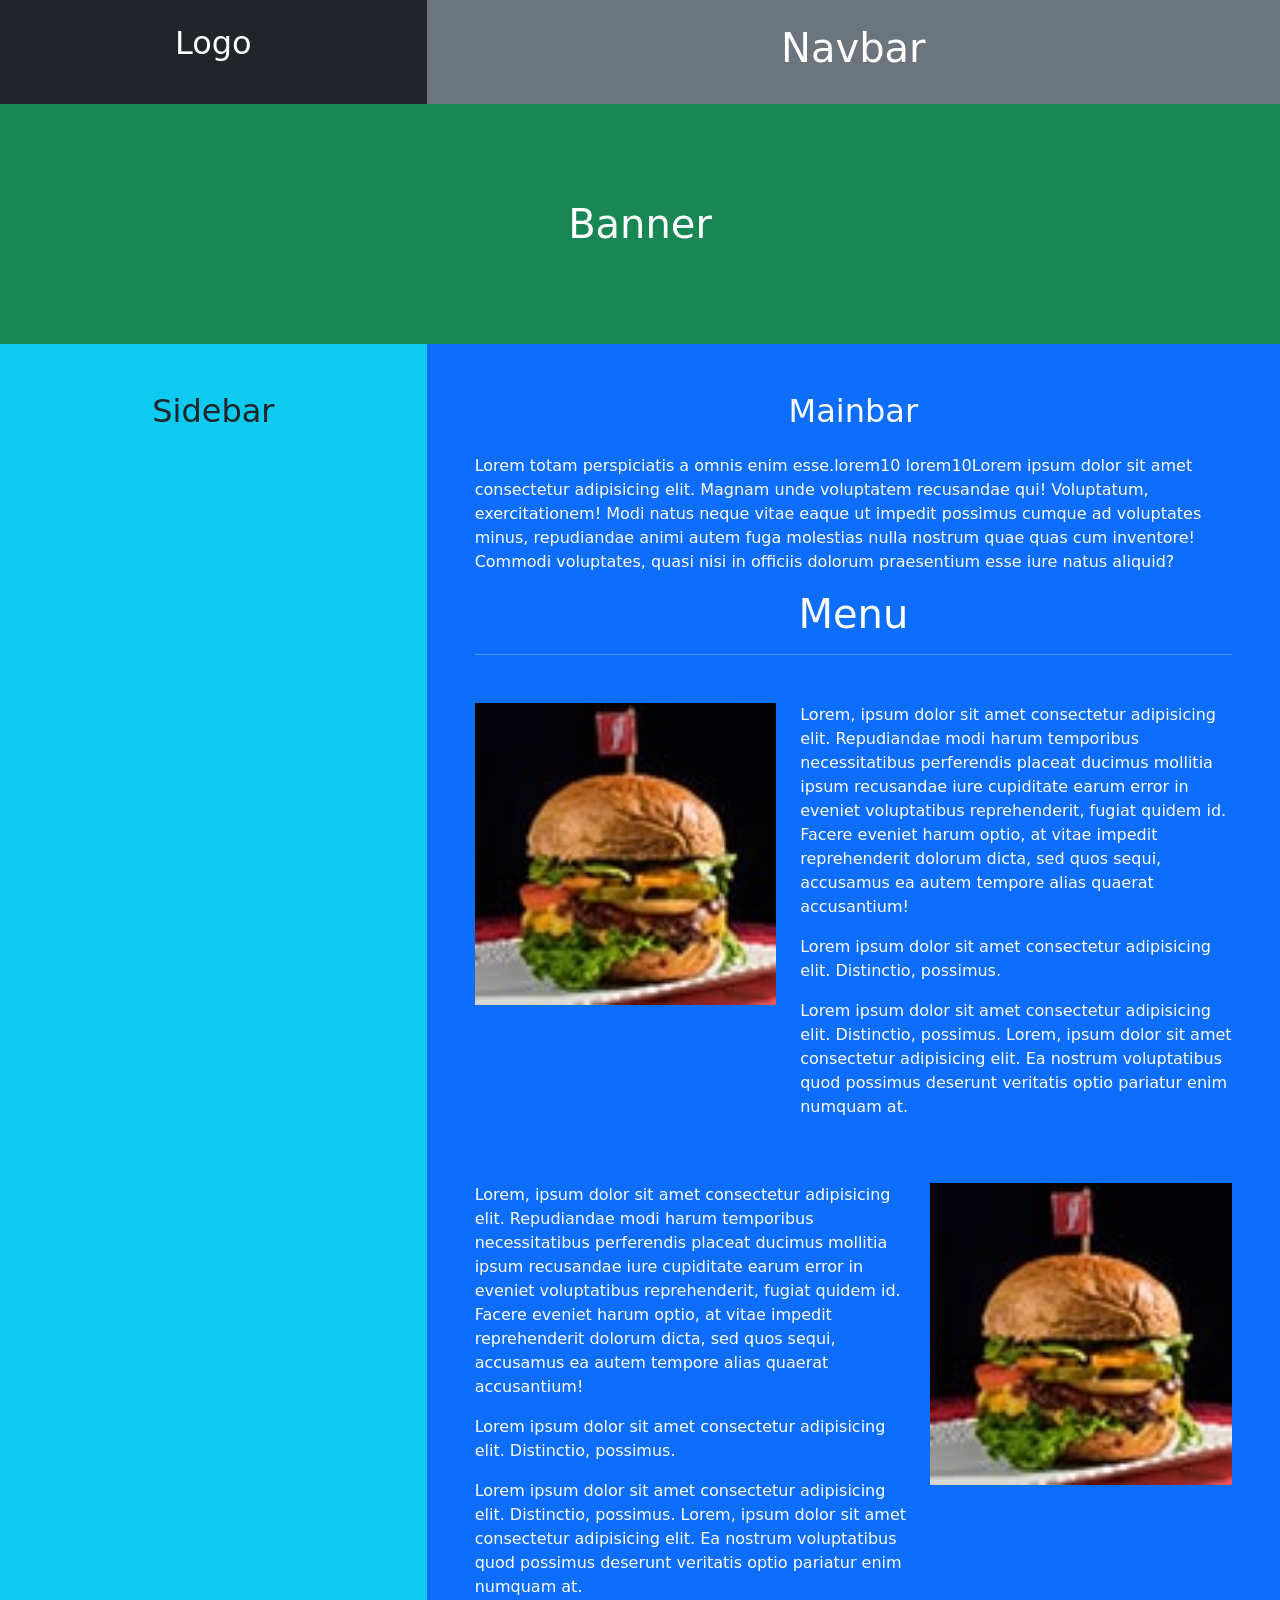
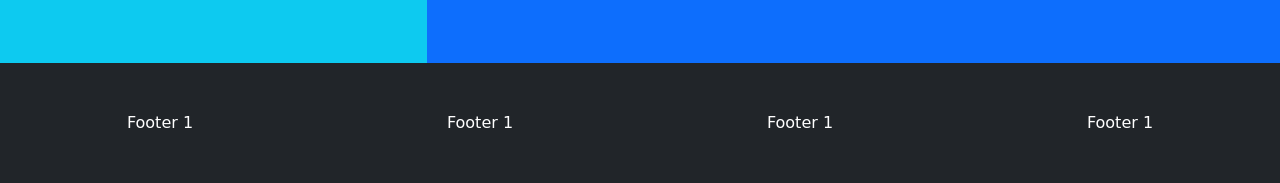
<file: WD/project/With Bootstrap/Sample/index.html>
<!DOCTYPE html>
<html lang="en">
  <head>
    <meta charset="UTF-8" />
    <meta name="viewport" content="width=device-width, initial-scale=1.0" />
    <title>Bootstrap Sample</title>

    <!-- Latest compiled and minified CSS -->
    <link
      href="https://cdn.jsdelivr.net/npm/bootstrap@5.3.3/dist/css/bootstrap.min.css"
      rel="stylesheet"
    />
    <!-- Latest compiled JavaScript -->
    <script src="https://cdn.jsdelivr.net/npm/bootstrap@5.3.3/dist/js/bootstrap.bundle.min.js"></script>
  </head>
  <body>
    <div class="container-fluid">
      <div class="row">
        <div
          class="col-md-3 col-sm-2 col-lg-4 text-center text-white bg-dark p-4"
        >
          <h2>Logo</h2>
        </div>
        <div
          class="col-md-9 col-sm-10 col-lg-8 text-center text-white bg-secondary p-4"
        >
          <h1>Navbar</h1>
        </div>
      </div>

      <div class="row">
        <div class="col-md-12 text-center text-white bg-success p-5">
          <h1 class="mt-5 mb-5">Banner</h1>
        </div>
      </div>

      <div class="row">
        <div
          class="col-md-3 col-sm-12 col-lg-4 text-center text-center text-white bg-info p-5"
        >
          <h2 class="text-dark">Sidebar</h2>
        </div>
        <div
          class="col-md-9 col-sm-12 col-lg-8 text-white bg-primary p-5"
        >
        <h2 class="text-center">Mainbar</h2>
        <p class="mt-4">Lorem totam perspiciatis a omnis enim esse.lorem10 lorem10Lorem ipsum dolor sit amet consectetur adipisicing elit. Magnam unde voluptatem recusandae qui! Voluptatum, exercitationem! Modi natus neque vitae eaque ut impedit possimus cumque ad voluptates minus, repudiandae animi autem fuga molestias nulla nostrum quae quas cum inventore! Commodi voluptates, quasi nisi in officiis dolorum praesentium esse iure natus aliquid?</p>
        <h1 class="text-center">Menu</h1>
<hr>
        <div class="row mt-5">
            <div class="col-md-5">
                <img src="menu-08.jpg" alt="" width="100%" class="">
            </div>
            <div class="col-md-7">
                <p>Lorem, ipsum dolor sit amet consectetur adipisicing elit. Repudiandae modi harum temporibus necessitatibus perferendis placeat ducimus mollitia ipsum recusandae iure cupiditate earum error in eveniet voluptatibus reprehenderit, fugiat quidem id. Facere eveniet harum optio, at vitae impedit reprehenderit dolorum dicta, sed quos sequi, accusamus ea autem tempore alias quaerat accusantium!</p>
                <p>Lorem ipsum dolor sit amet consectetur adipisicing elit. Distinctio, possimus.</p>
                <p>Lorem ipsum dolor sit amet consectetur adipisicing elit. Distinctio, possimus. Lorem, ipsum dolor sit amet consectetur adipisicing elit. Ea nostrum voluptatibus quod possimus deserunt veritatis optio pariatur enim numquam at.</p>
            </div>
        </div>

        <div class="row mt-5">
            <div class="col-md-7">
                <p>Lorem, ipsum dolor sit amet consectetur adipisicing elit. Repudiandae modi harum temporibus necessitatibus perferendis placeat ducimus mollitia ipsum recusandae iure cupiditate earum error in eveniet voluptatibus reprehenderit, fugiat quidem id. Facere eveniet harum optio, at vitae impedit reprehenderit dolorum dicta, sed quos sequi, accusamus ea autem tempore alias quaerat accusantium!</p>
                <p>Lorem ipsum dolor sit amet consectetur adipisicing elit. Distinctio, possimus.</p>
                <p>Lorem ipsum dolor sit amet consectetur adipisicing elit. Distinctio, possimus. Lorem, ipsum dolor sit amet consectetur adipisicing elit. Ea nostrum voluptatibus quod possimus deserunt veritatis optio pariatur enim numquam at.</p>
            </div>
            <div class="col-md-5">
                <img src="menu-08.jpg" alt="" width="100%" class="">
            </div>
        </div>
    </div> 
</div>
<div class="row">
    <div class="col-md-3 col-sm-12 bg-dark text-white text-center p-5">Footer 1</div>
    <div class="col-md-3 col-sm-12 bg-dark text-white text-center p-5">Footer 1</div>
    <div class="col-md-3 col-sm-12 bg-dark text-white text-center p-5">Footer 1</div>
    <div class="col-md-3 col-sm-12 bg-dark text-white text-center p-5">Footer 1</div>
</div>

  </body>
</html>
</file>
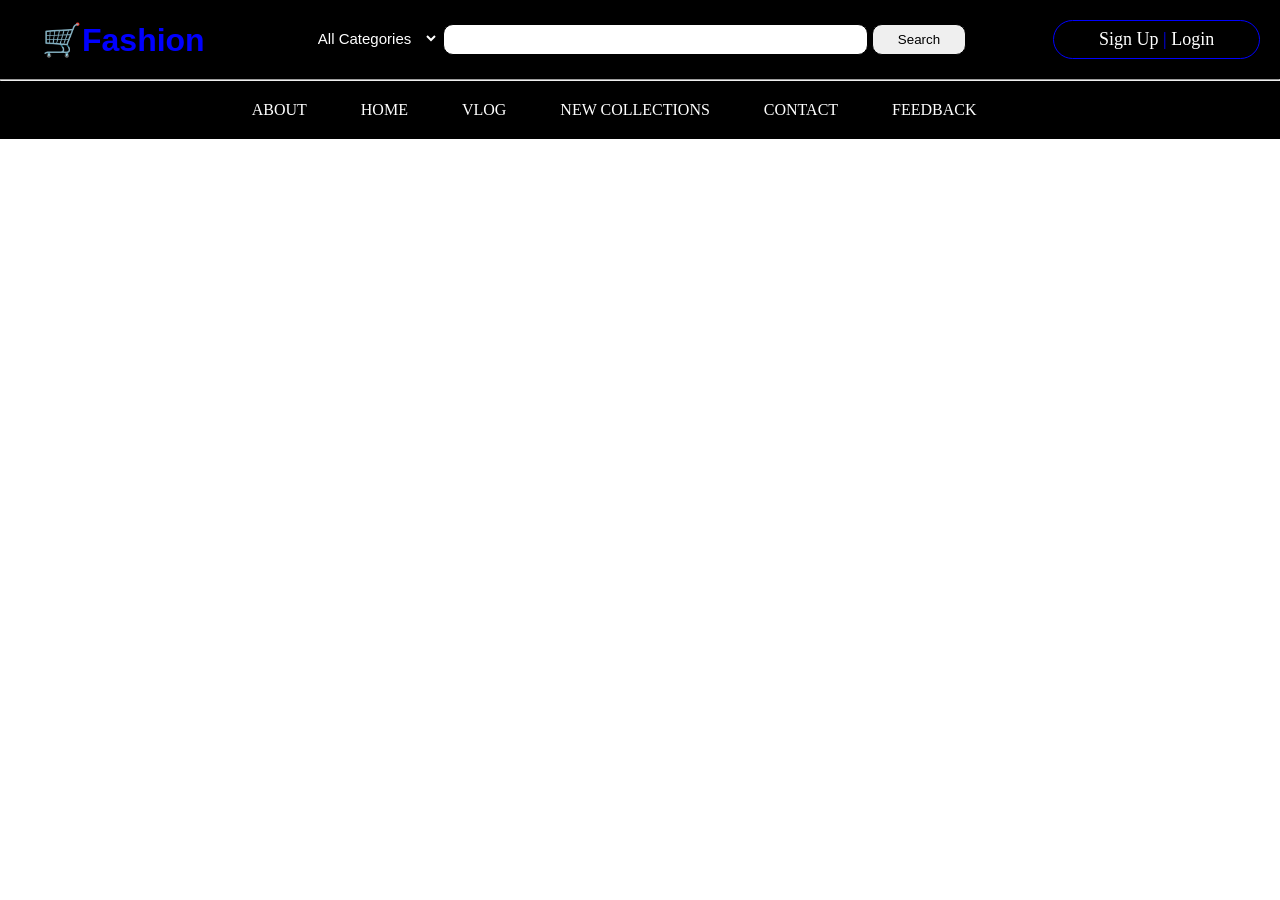
<file: WD/project/Without Bootstrap/Project/index.html>
<!-- https://demo.templatemonster.com/demo/86196.html -->
<!DOCTYPE html>
<html lang="en">
  <head>
    <meta charset="UTF-8" />
    <meta name="viewport" content="width=device-width, initial-scale=1.0" />
    <title>Fashion ~ 2025</title>
    <link rel="stylesheet" href="./css/style.css" />
    <link rel="icon" href="./img/logo.jpg" />
  </head>
  <body>
    <!-- Header -->
    <header>
      <div class="row">
        <div class="col-12 head">
          <div class="col-2">
            <!-- <img src="./img/logo 2.png" alt="" /> -->
            <h1>🛒Fashion</h1>
          </div>
          <div class="col-8">
            <form action="" method="get" class="search">
              <select name="" id="">
                <option value="">All Categories</option>
                <option value="">Kitchen Store</option>
                <option value="">Toys & Hobbies</option>
                <option value="">Shoes</option>
                <option value="">Accessories</option>
                <option value="">Garments</option>
                <option value="">Watch</option>
                <option value="">Sports</option>
                <option value="">Sunglasses</option>
              </select>
              <input type="search" name="" id="" size="50" />
              <button type="search">Search</button>
            </form>
          </div>
          <div class="col-2">
            <div class="box">
              <a href="signup.html" class="ancheader">Sign Up</a>
              |
              <a href="Login.html" class="ancheader">Login</a>
            </div>
          </div>
        </div>
      </div>
    </header>
    <!-- Header -->
    <hr />
    <!-- Navbar -->
    <nav>
      <div class="row">
        <div class="col-12 navbar">
          <div class="col-8">
            <a href="" class="ancnav">ABOUT</a>
            <a href="" class="ancnav">HOME</a>
            <a href="" class="ancnav">VLOG</a>
            <a href="" class="ancnav">NEW COLLECTIONS</a>
            <a href="" class="ancnav">CONTACT</a>
            <a href="" class="ancnav">FEEDBACK</a>
          </div>
        </div>
      </div>
    </nav>
    <!-- Navbar -->
  </body>
</html>
</file>
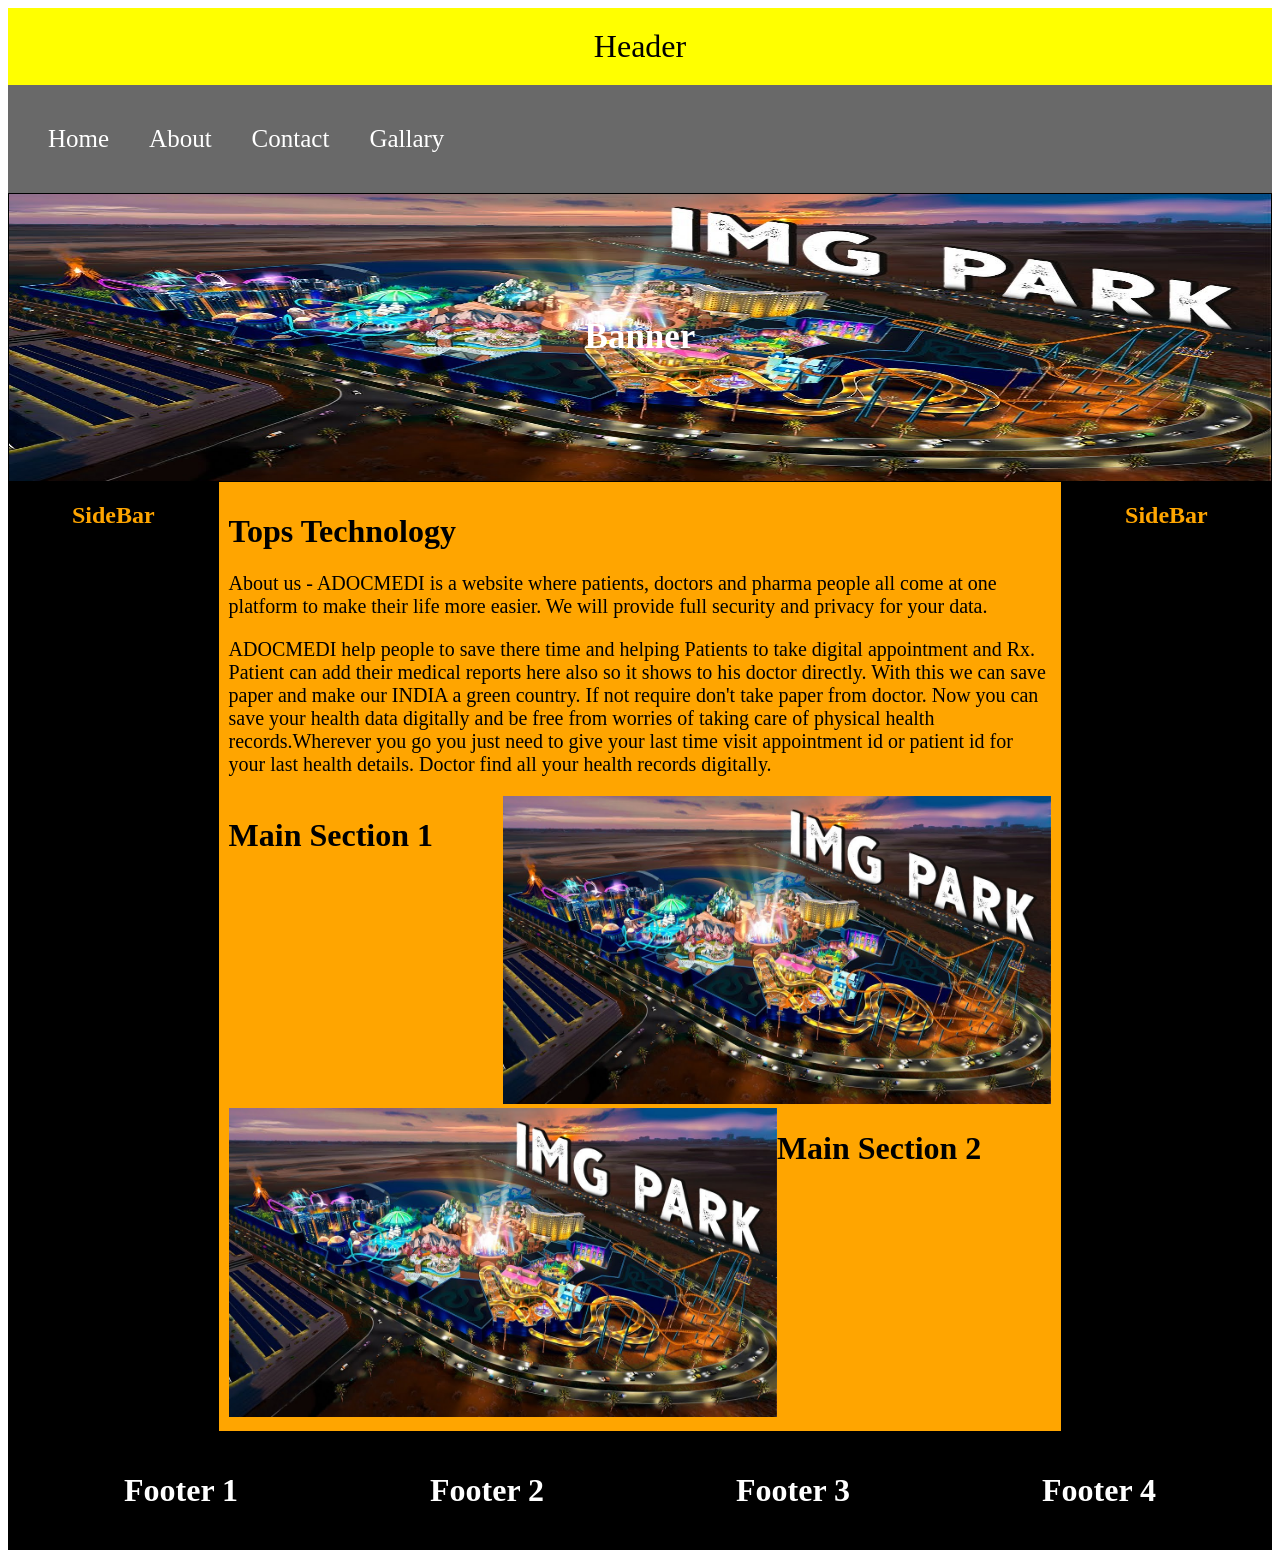
<file: WD/project/Without Bootstrap/Rajesh Sir/index.html>
<!DOCTYPE html>
<html lang="en">
  <head>
    <meta charset="UTF-8" />
    <meta name="viewport" content="width=device-width, initial-scale=1.0" />
    <title>Website</title>
    <link rel="stylesheet" href="style.css" />
  </head>
  <body>
    <!-- Header Start -->
    <div class="row">
      <div class="col-12 col-s-12 header">Header</div>
    </div>
    <!-- Header End -->

    <!-- Navbar Start -->
    <div class="row">
      <div class="col-12 col-s-12 navbar">
        <a href="">Home</a>
        <a href="">About</a>
        <a href="">Contact</a>
        <a href="">Gallary</a>
      </div>
    </div>
    <!-- Navbar End -->

    <!-- Banner Start -->
    <div class="row">
      <div class="col-12 col-s-12 banner">
        <h1>Banner</h1>
        <!-- <img src="banner.jpeg" alt="" /> -->
      </div>
    </div>
    <!-- Banner End -->

    <!-- Main Section Start -->
    <div class="row">
      <div class="col-2 col-s-4 left">
        <h2>SideBar</h2>
      </div>
      <div class="col-8 col-s-8 center">
        <h1>Tops Technology</h1>
        <p>
          About us - ADOCMEDI is a website where patients, doctors and pharma
          people all come at one platform to make their life more easier. We
          will provide full security and privacy for your data.
        </p>
        <p>
          ADOCMEDI help people to save there time and helping Patients to take
          digital appointment and Rx. Patient can add their medical reports here
          also so it shows to his doctor directly. With this we can save paper
          and make our INDIA a green country. If not require don't take paper
          from doctor. Now you can save your health data digitally and be free
          from worries of taking care of physical health records.Wherever you go
          you just need to give your last time visit appointment id or patient
          id for your last health details. Doctor find all your health records
          digitally.
        </p>
        <div class="row">
          <div class="col-4">
            <h1>Main Section 1</h1>
          </div>
          <div class="col-8"><img src="banner1.jpg" alt="" class="img" /></div>
        </div>
        <div class="row">
          <div class="col-8"><img src="banner1.jpg" alt="" class="img" /></div>
          <div class="col-4">
            <h1>Main Section 2</h1>
          </div>
        </div>
      </div>
      <div class="col-2 right">
        <h2>SideBar</h2>
      </div>
    </div>
    <!-- Main Section End -->

    <!-- Footer Start -->
    <div class="row footer">
      <div class="col-3 col-s-12"><h1>Footer 1</h1></div>
      <div class="col-3 col-s-12"><h1>Footer 2</h1></div>
      <div class="col-3 col-s-12'"><h1>Footer 3</h1></div>
      <div class="col-3 col-s-12"><h1>Footer 4</h1></div>
    </div>
    <!-- Footer End -->
  </body>
</html>
</file>
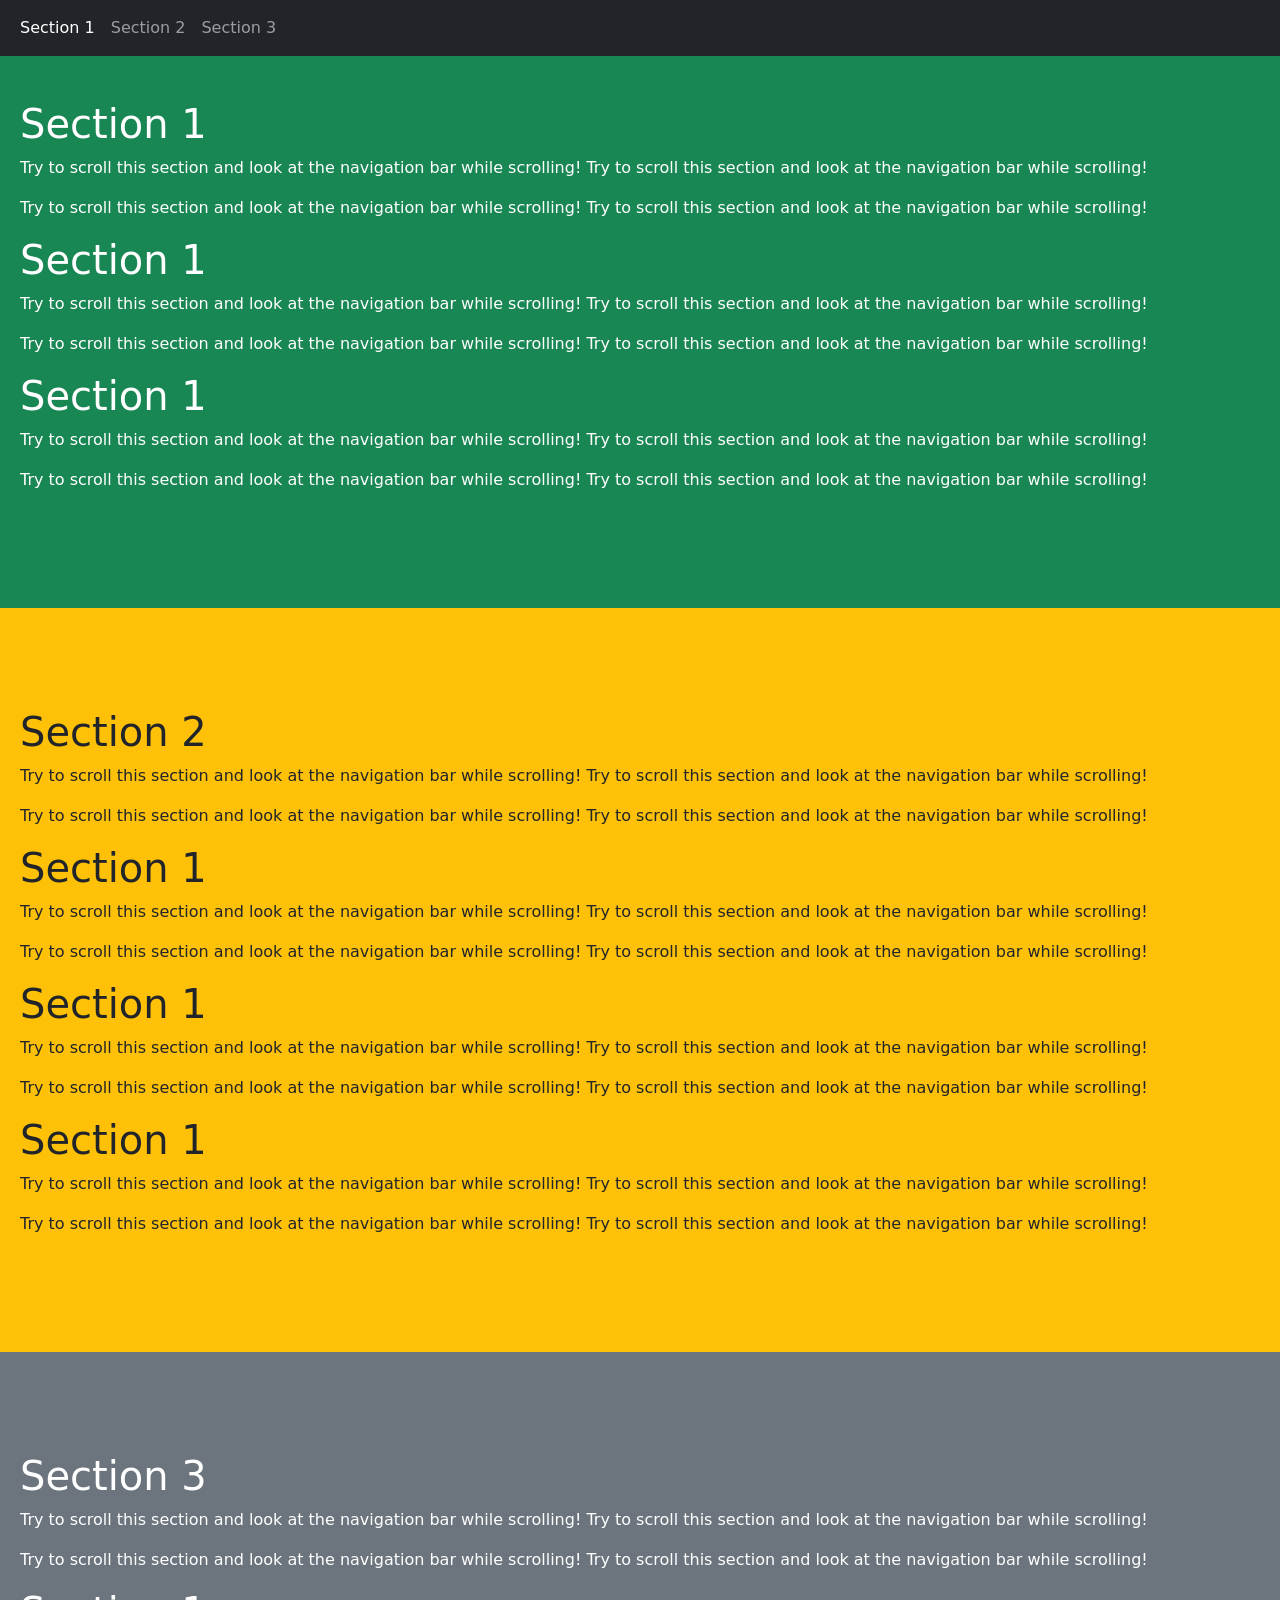
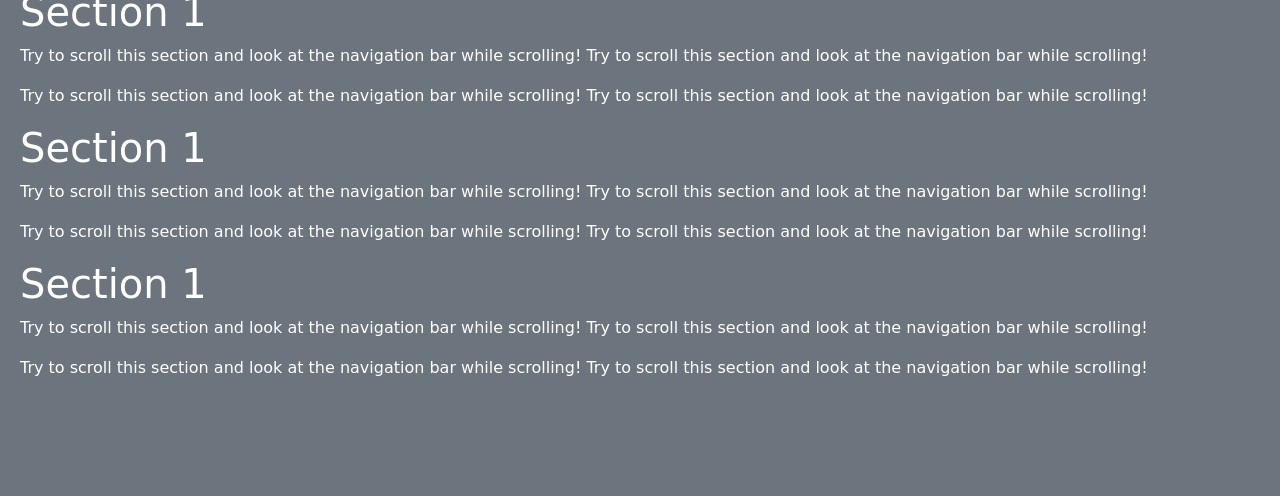
<file: WD/ASSIGNMENT/Bootstrap/advance/scrollspy_templete/index.html>
<!DOCTYPE html>
<html lang="en">
<head>
  <title>Bootstrap Example</title>
  <meta charset="utf-8">
  <meta name="viewport" content="width=device-width, initial-scale=1">
  
  <link href="https://cdn.jsdelivr.net/npm/bootstrap@5.2.3/dist/css/bootstrap.min.css" rel="stylesheet">
  <script src="https://cdn.jsdelivr.net/npm/bootstrap@5.2.3/dist/js/bootstrap.bundle.min.js"></script>
  <style>
  body {
      position: relative; 
  }
  </style>
</head>
<body data-bs-spy="scroll" data-bs-target="#mymenu" data-bs-offset="50">

<nav id="mymenu" class="navbar navbar-expand-sm bg-dark navbar-dark fixed-top">
  <div class="container-fluid">
    <ul class="navbar-nav">
      <li class="nav-item">
        <a class="nav-link" href="#section1">Section 1</a>
      </li>
      <li class="nav-item">
        <a class="nav-link" href="#section2">Section 2</a>
      </li>
      <li class="nav-item">
        <a class="nav-link" href="#section3">Section 3</a>
      </li>
    </ul>
  </div>
</nav>

<div id="section1" class="container-fluid bg-success text-white" style="padding:100px 20px;">
  <h1>Section 1</h1>
  <p>Try to scroll this section and look at the navigation bar while scrolling! Try to scroll this section and look at the navigation bar while scrolling!</p>
  <p>Try to scroll this section and look at the navigation bar while scrolling! Try to scroll this section and look at the navigation bar while scrolling!</p>
  <h1>Section 1</h1>
  <p>Try to scroll this section and look at the navigation bar while scrolling! Try to scroll this section and look at the navigation bar while scrolling!</p>
  <p>Try to scroll this section and look at the navigation bar while scrolling! Try to scroll this section and look at the navigation bar while scrolling!</p>
  <h1>Section 1</h1>
  <p>Try to scroll this section and look at the navigation bar while scrolling! Try to scroll this section and look at the navigation bar while scrolling!</p>
  <p>Try to scroll this section and look at the navigation bar while scrolling! Try to scroll this section and look at the navigation bar while scrolling!</p>

</div>

<div id="section2" class="container-fluid bg-warning" style="padding:100px 20px;">
  <h1>Section 2</h1>
  <p>Try to scroll this section and look at the navigation bar while scrolling! Try to scroll this section and look at the navigation bar while scrolling!</p>
  <p>Try to scroll this section and look at the navigation bar while scrolling! Try to scroll this section and look at the navigation bar while scrolling!</p>
  <h1>Section 1</h1>
  <p>Try to scroll this section and look at the navigation bar while scrolling! Try to scroll this section and look at the navigation bar while scrolling!</p>
  <p>Try to scroll this section and look at the navigation bar while scrolling! Try to scroll this section and look at the navigation bar while scrolling!</p>
  <h1>Section 1</h1>
  <p>Try to scroll this section and look at the navigation bar while scrolling! Try to scroll this section and look at the navigation bar while scrolling!</p>
  <p>Try to scroll this section and look at the navigation bar while scrolling! Try to scroll this section and look at the navigation bar while scrolling!</p>
  <h1>Section 1</h1>
  <p>Try to scroll this section and look at the navigation bar while scrolling! Try to scroll this section and look at the navigation bar while scrolling!</p>
  <p>Try to scroll this section and look at the navigation bar while scrolling! Try to scroll this section and look at the navigation bar while scrolling!</p>
	
</div>

<div id="section3" class="container-fluid bg-secondary text-white" style="padding:100px 20px;">
  <h1>Section 3</h1>
  <p>Try to scroll this section and look at the navigation bar while scrolling! Try to scroll this section and look at the navigation bar while scrolling!</p>
  <p>Try to scroll this section and look at the navigation bar while scrolling! Try to scroll this section and look at the navigation bar while scrolling!</p>
    <h1>Section 1</h1>
  <p>Try to scroll this section and look at the navigation bar while scrolling! Try to scroll this section and look at the navigation bar while scrolling!</p>
  <p>Try to scroll this section and look at the navigation bar while scrolling! Try to scroll this section and look at the navigation bar while scrolling!</p>
  <h1>Section 1</h1>
  <p>Try to scroll this section and look at the navigation bar while scrolling! Try to scroll this section and look at the navigation bar while scrolling!</p>
  <p>Try to scroll this section and look at the navigation bar while scrolling! Try to scroll this section and look at the navigation bar while scrolling!</p>
  <h1>Section 1</h1>
  <p>Try to scroll this section and look at the navigation bar while scrolling! Try to scroll this section and look at the navigation bar while scrolling!</p>
  <p>Try to scroll this section and look at the navigation bar while scrolling! Try to scroll this section and look at the navigation bar while scrolling!</p>
	
</div>

</body>
</html>
</file>
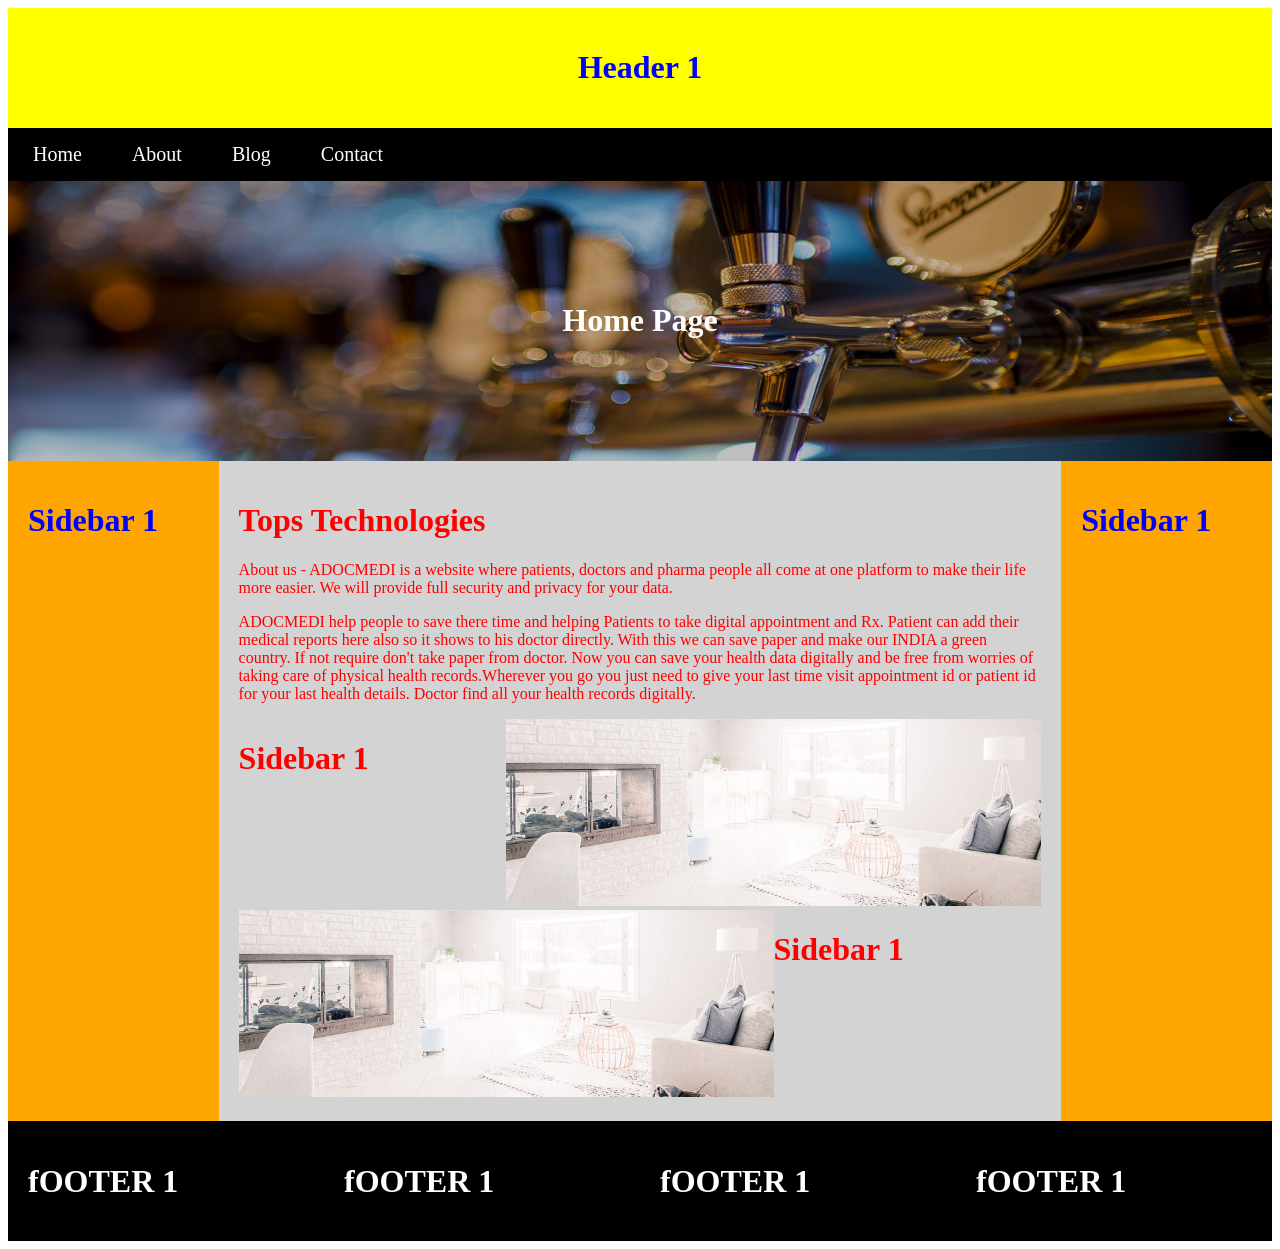
<file: WD/CLASS WORK/Web Development/CSS/project/index.html>
<!DOCTYPE html>
<html>
<head>
	<link href="css/style.css" rel="stylesheet">
</head>
<body>

	<!-- Header section Start -->
	<header>
		<div class="row">
			<div class="col-12 head">
				<h1>Header 1</h1>
			</div>
		</div>
	</header>	
	<!-- Header section End -->
	
	<!-- Navbar section Start -->
	<div class="row">
		<div class="col-12 navbar">
			<a href="index.html">Home</a>
			<a href="about.html">About</a>
			<a href="blog.html">Blog</a>
			<a href="contact.html">Contact</a>
		</div>
	</div>
	<!-- Navbar section End -->
	
	<!-- Banner section Start -->
		<div class="row">
			<div class="col-12 banner">
				<h1>Home Page</h1>
			</div>
		</div>	
	<!-- Banner section End -->	
	
	<!-- Main section Start -->
		<div class="row">
			<div class="col-2 sidebar">
				<h1>Sidebar 1</h1>
			</div>
			<div class="col-8 mainbar">
				<h1>Tops Technologies </h1>
				<p>About us - ADOCMEDI is a website where patients, doctors and pharma people all come at one platform to make their life more easier. We will provide full security and privacy for your data.</p>
				<p>ADOCMEDI help people to save there time and helping Patients to take digital appointment and Rx. Patient can add their medical reports here also so it shows to his doctor directly. With this we can save paper and make our INDIA a green country. If not require don't take paper from doctor. Now you can save your health data digitally and be free from worries of taking care of physical health records.Wherever you go you just need to give your last time visit appointment id or patient id for your last health details. Doctor find all your health records digitally.</p>
				
				<div class="row">
					<div class="col-4">
						<h1>Sidebar 1</h1>
					</div>
					<div class="col-8">
						<img src="image/img2.jpg" width="100%">
					</div>
				</div>
				<div class="row">
					
					<div class="col-8">
						<img src="image/img2.jpg" width="100%">
					</div>
					<div class="col-4">
						<h1>Sidebar 1</h1>
					</div>
				</div>
			
			</div>
			<div class="col-2 sidebar">
				<h1>Sidebar 1</h1>
			</div>
		</div>	
		<!-- Main section End -->
		
		<!-- Footer section Start -->
		<div class="row">
			<div class="col-3 footer">
				<h1>fOOTER 1</h1>
			</div>
			<div class="col-3 footer">
				<h1>fOOTER 1</h1>
			</div>
			<div class="col-3 footer">
				<h1>fOOTER 1</h1>
			</div>
			<div class="col-3 footer">
				<h1>fOOTER 1</h1>
			</div>
		</div>	
	  <!-- Footer section End -->	
</body>
</html>
</file>
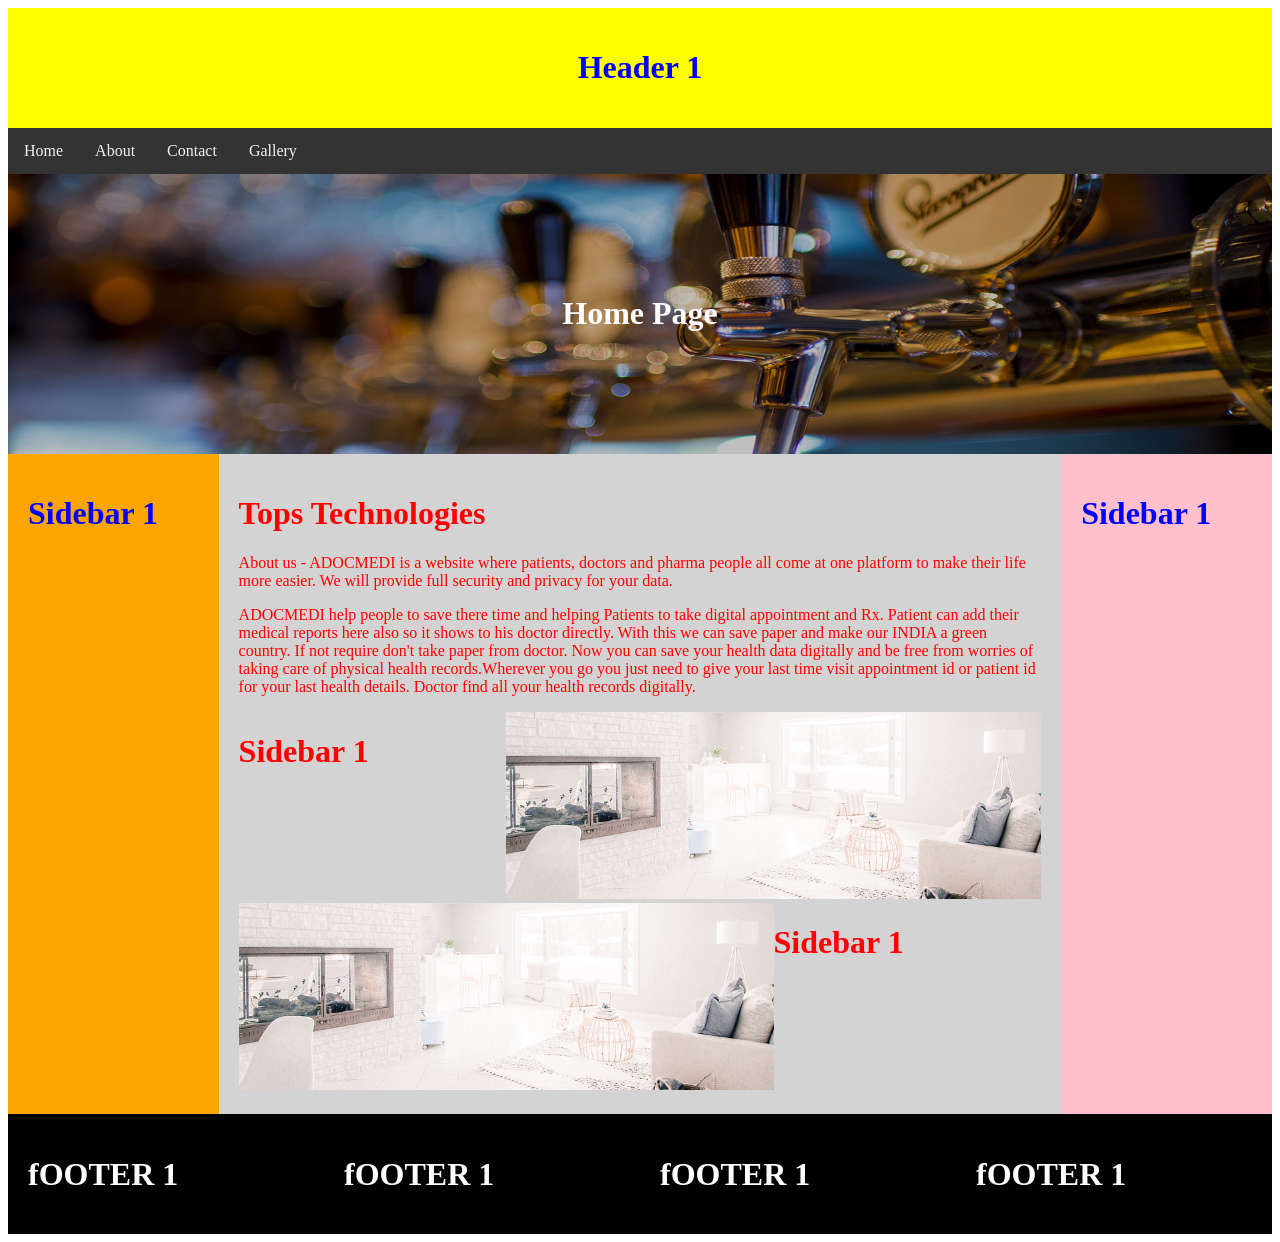
<file: WD/CLASS WORK/Web Development/css3/project/index.html>
<!DOCTYPE html>
<html>
<head>
	<link href="css/style.css" rel="stylesheet">
	<meta name="viewport" content="width=device-width, initial-scale=1.0">
</head>
<body>

	<!-- Header section Start -->
	<header>
		<div class="row">
			<div class="col-12 col-s-12 head">
				<h1>Header 1</h1>
			</div>
		</div>
	</header>	
	<!-- Header section End -->
	
	<!-- Navigation Bar -->
	<div class="topnav">
	  <a href="index.html">Home</a>
	  <a href="about.html">About</a>
	  <a href="contact.html">Contact</a>
	  <a href="gallery.html">Gallery</a>
	</div>
	<!-- Navbar section End -->
	
	<!-- Banner section Start -->
		<div class="row">
			<div class="col-12 col-s-12 banner">
				<h1>Home Page</h1>
			</div>
		</div>	
	<!-- Banner section End -->	
	
	<!-- Main section Start -->
		<div class="row">
			<div class="col-2 col-s-4 sidebar1">
				<h1>Sidebar 1</h1>
			</div>
			<div class="col-8 col-s-8 mainbar">
				<h1>Tops Technologies </h1>
				<p>About us - ADOCMEDI is a website where patients, doctors and pharma people all come at one platform to make their life more easier. We will provide full security and privacy for your data.</p>
				<p>ADOCMEDI help people to save there time and helping Patients to take digital appointment and Rx. Patient can add their medical reports here also so it shows to his doctor directly. With this we can save paper and make our INDIA a green country. If not require don't take paper from doctor. Now you can save your health data digitally and be free from worries of taking care of physical health records.Wherever you go you just need to give your last time visit appointment id or patient id for your last health details. Doctor find all your health records digitally.</p>
				
				<div class="row">
					<div class="col-4 col-s-4">
						<h1>Sidebar 1</h1>
					</div>
					<div class="col-8 col-s-8">
						<img src="image/img2.jpg" width="100%">
					</div>
				</div>
				<div class="row">
					
					<div class="col-8 col-s-8">
						<img src="image/img2.jpg" width="100%">
					</div>
					<div class="col-4 col-s-4">
						<h1>Sidebar 1</h1>
					</div>
				</div>
			
			</div>
			<div class="col-2 col-s-12 sidebar2">
				<h1>Sidebar 1</h1>
			</div>
		</div>	
		<!-- Main section End -->
		
		<!-- Footer section Start -->
		<div class="row">
			<div class="col-3 col-s-6 footer">
				<h1>fOOTER 1</h1>
			</div>
			<div class="col-3 col-s-6 footer">
				<h1>fOOTER 1</h1>
			</div>
			<div class="col-3 col-s-6 footer">
				<h1>fOOTER 1</h1>
			</div>
			
			<div class="col-3 col-s-6 footer">
				<h1>fOOTER 1</h1>
			</div>
		</div>	
	  <!-- Footer section End -->	
</body>
</html>
</file>
<file: WD/TASK/css/style.css>
*{
	box-sizing:border-box;
}



.row{
	display:flex;
	flex-wrap: wrap;
 
}
	/* Mobile default */
[class*="col-"]{
	width:100%;
}

/* tablet 600 - 768 */
@media only screen and (min-width: 600px) {
	.col-s-1 {width: 8.33%;}
	.col-s-2 {width: 16.66%;}
	.col-s-3 {width: 25%;}
	.col-s-4 {width: 33.33%;}
	.col-s-5 {width: 41.66%;}
	.col-s-6 {width: 50%;}
	.col-s-7 {width: 58.33%;}
	.col-s-8 {width: 66.66%;}
	.col-s-9 {width: 75%;}
	.col-s-10 {width: 83.33%;}
	.col-s-11 {width: 91.66%;}
	.col-s-12 {width: 100%;}
}

/* Desktop 768> */
@media only screen and (min-width: 768px) {
	.col-1 {width: 8.33%;}
	.col-2 {width: 16.66%;}
	.col-3 {width: 25%;}
	.col-4 {width: 33.33%;}
	.col-5 {width: 41.66%;}
	.col-6 {width: 50%;}
	.col-7 {width: 58.33%;}
	.col-8 {width: 66.66%;}
	.col-9 {width: 75%;}
	.col-10 {width: 83.33%;}
	.col-11 {width: 91.66%;}
	.col-12 {width: 100%;}
}



.sticky{
	position: sticky;
	top: 5px;
	
}

/************************************* navbar ******************************************/
.head{
	top: 0px;
	background:linear-gradient( to right,
	#86b6f6,
	#b4d4ff,
	#eef5ff,
	#eef5ff,
	#b4d4ff,
	#86b6f6);
	/* 
	rgba(134, 182, 246, 1),
	rgba(180, 212, 255, 1),
	rgba(238, 245, 255, 1)

*/
	color:blue;
	text-align:center;
	height: 50px;
	margin-top: -8PX;
	box-shadow: rgba(0, 0, 0, 0.05) 0px 6px 24px 0px,
    rgba(0, 0, 0, 0.08) 0px 0px 0px 1px;
	border-radius: 10px 10px 2px 2px;
}

.logo1{
    margin-top: 5px;
	margin-left: 2px;
	padding-bottom: 0px;
	display: inline;
	float: left;
	border: 1px solid white;
	border-radius:50% ;
	overflow: hidden;
	
}

.search{
	
	float: right;
	margin-top: 15px;
	color: black;

}

.submit{
	margin-top: 1px;
	margin-left: 2px;
	float: right;
	background: #ddd;
	font-size: 13px;
	border-radius: 20%;
	border: none;
	cursor: pointer;
}

.submit:hover{
	background-color: aqua;
	
}

.submit:active{
	background-color: #86b6f6;
}

.navs{
	float: right;
	margin-top: 17px;
	
}
.anc{
	margin: 0px 14px;
    text-decoration: none;
	text-align: center;
	color: white;
	position: relative;
}

	.anc::after{
		content: "";
		top: 19px;
		border-radius: 25%;
		background: linear-gradient( to left,
		#eef5ff,
    #b4d4ff,
    #86b6f6,
    #86b6f6,
    #b4d4ff,
    #eef5ff);
	
		height: 2px;
		width: 0%;
		position: absolute;
		bottom: 0;
		right: 0;
	}

	.anc:hover:after{
		width: 100%;	
		transition: 1s;
	}

	.anc:hover{
		color: grey;
		transition: 1s;
	
	}

	/***** banner *****/


.banner{
	background-image:linear-gradient(to right,rgba(134, 182, 246, 0.5),
	rgba(180, 212, 255, 0.5),
	rgba(238, 245, 255, 0.5),
	rgba(70, 81, 95, 0.5),
	rgba(180, 212, 255, 0.5),
	rgba(134, 182, 246, 0.5)),url(../image/T.2.jpg);
	background-size:100%;
	height:250px;
	text-align: center;
	padding-top: 80px ;
	color: thistle;
	text-transform: uppercase;
	border-radius:  2px 2px 10px 10px;
}

.DPD{
	background: linear-gradient(90deg, rgba(38,38,38,1) 0%, rgba(79,79,79,1) 25%, rgba(107,107,107,1) 50%, rgba(117,117,117,1) 75%, rgba(144,144,144,0.5635504201680672) 100%);
	border-radius: 10px 10px 2px 2px;

}

.PIC1{
	border-radius: 10px;
	width: 230px;
	height: 220px;
	margin: 50px;
	background-image: url("../image/M1.png");
	background-size: cover;
	transition: 0.5s;

}


.PIC1:hover{
	width: 230px;
	height: 220px;
	margin: 50px;
	background: url("../image/M2.png");
	background-size: cover;
}


.N1{
	display: flex;
	flex-wrap: nowrap;
	position: relative;
     line-height: 20px;
	left: 30px;
	width: max-content;
	

}



.N1::after{
	
	content: "";
	top: 30px;
	border-radius: 2%;
	background: linear-gradient( to left,
	#eef5ff,
#b4d4ff,
#86b6f6,
#86b6f6,
#b4d4ff,
#eef5ff);

	height: 4px;
	position: absolute;
	width: 0%;
	
}

.N1:hover::after{

	transition: 1s;
	width: 100%;
}

.P1{
	padding: 2px 20px 2px 20px;
	text-align: justify;
}

.PIC2{
	border-radius: 10px;
	width: 230px;
	height: 220px;
	margin: 50px;
	background-image: url("../image/M3.png");
	background-size: cover;
	transition: 0.5s;

}


.PIC2:hover{
	width: 230px;
	height: 220px;
	margin: 50px;
	background: url("../image/M4.png");
	background-size: cover;
}

.PDP{
	display: flex;
	background: linear-gradient(90deg, rgba(243,177,149,0.87) 0%, rgba(195,126,97,0.87) 25%, rgba(167,105,79,0.87) 50%, rgba(141,81,56,0.87) 75%, rgba(100,55,35,0.8744747899159664) 100%);
	border-radius: 10px 10px 2px 2px;
}

.ATC1{
    display: flex;
	float: left;
	flex-wrap: wrap;
	
}

.MB1{
	border-radius: 10px;
	width: 310px;
	height: 600PX;
	margin: 50px 0PX 50PX 50PX;
	background-image: url("../image/1.png");
	background-size: cover;
	transition: 0.3;
}

.MB1:hover{
	border-radius: 10px;
	width: 310px;
	height: 600PX;
	margin: 50px 0PX 50PX 50PX;
	background-image: url("../image/2.png");
	background-size: cover;
}


.MB2{
	border-radius: 10px;
	width: 310px;
	height: 600PX;
	margin: 50px 0PX 50PX 50PX;
	background-image: url("../image/3.png");
	background-size: cover;
	transition: 0.3;
}

.MB2:hover{
	border-radius: 10px;
	width: 310px;
	height: 600PX;
	margin: 50px 0PX 50PX 50PX;
	background-image: url("../image/4.png");
	background-size: cover;
}
.MB3{
	border-radius: 10px;
	width: 310px;
	height: 600PX;
	margin: 50px 0PX 50PX 50PX;
	background-image: url("../image/5.png");
	background-size: cover;
	transition: 0.3;
}

.MB3:hover{
	border-radius: 10px;
	width: 310px;
	height: 600PX;
	margin: 50px 0PX 50PX 50PX;
	background-image: url("../image/6.png");
	background-size: cover;
}


.MB4{
	border-radius: 10px;
	width: 310px;
	height: 600PX;
	margin: 50px 0PX 60px 50PX;
	background-image: url("../image/7.png");
	background-size: cover;
	transition: 0.3;
}

.MB4:hover{
	border-radius: 10px;
	width: 310px;
	height: 600PX;
	margin: 50px 0PX 60PX 50PX;
	background-image: url("../image/8.png");
	background-size: cover;
}

.MB5{
	border-radius: 10px;
	width: 310px;
    height: 600PX;
	margin: 50px 0PX 60PX 50PX;
	background-image: url("../image/9.png");
	background-size: cover;
	transition: 0.3;
}

.MB5:hover{
	border-radius: 10px;
	width: 310px;
    height: 600PX;
	margin: 50px 0PX 60PX 50PX;
	background-image: url("../image/10.png");
	background-size: cover;
}

.MB6{
	border-radius: 10px;
	width: 310px;
    height: 600PX;
	margin: 50px 0PX 60PX 50PX;
	background-image: url("../image/11.png");
	background-size: cover;
	transition: 0.3;
}

.MB6:hover{
	border-radius: 10px;
	width: 310px;
    height: 600PX;
	margin: 50px 0px 60PX 50PX;
	background-image: url("../image/12.png");
	background-size: cover;
}

.custom-shape-divider-top-1738578405 {
    position: absolute;
     top: 2010px;
    width: 100%;
    overflow: hidden;
    line-height: 0;
    transform: rotate(180deg);
}

.custom-shape-divider-top-1738578405 svg {
    position: relative;
    display: block;
    width: calc(159% + 1.3px);
    height: 93px;
}

.custom-shape-divider-top-1738578405 .shape-fill {
    fill: #AEAEAE;
}

/* top*/

.custom-shape-divider-top-1738577433 {
    position: absolute;
     
    width: 100%;
    overflow: hidden;
    line-height: 0;
    transform: rotate(180deg);
}

.custom-shape-divider-top-1738577433 svg {
    position: relative;
    display: block;
    width: calc(174% + 1.3px);
    height: 89px;
}

.custom-shape-divider-top-1738577433 .shape-fill {
    fill: #FFFFFF;
}






.Footer{
	background-color: darkgrey;
	padding-top: 100px;
	padding-bottom: 50px;
}

.CNT{
	text-align: center;
	border: 2px solid lightgray;
	border-radius: 10px;
	text-shadow: -2px 2px 5px black;
	box-shadow: 3px 3px 5px lightgray ;
}
</file>
<file: WD/ASSESMENT/JAVASCRIPT Assesment/Style.css>
body {
  font-family: Arial, sans-serif;
  background-color: #f0f0f0;
  padding: 40px;
  color: coral;
}

.container {
  max-width: 400px;
  margin: 100px auto;
  padding: 20px;
  background-color: white;
  text-align: center;
  box-shadow: 0 0 10px rgba(0, 0, 0, 0.1);
}

input[type="password"] {
  padding: 8px;
  font-size: 16px;
  width: 70%;
  margin-left: 0.1em;
  text-align: center;
}

.label {
  padding: 6px 10px;
  border-radius: 4px;
  font-weight: bold;
  color: white;
  display: inline-block;
  min-width: 60px;
}

.weak {
  background-color: #e74c3c;
}

.medium {
  background-color: #f1c40f;
}

.strong {
  background-color: #2ecc71;
}
</file>
<file: WD/project/Adocmedi/css/style.css>
/* UNIVERSAL */
* {
  /* margin: auto; */
  /* margin: 0; */
  padding: auto;
  /* background-color: black; */
  /* border-radius: 20px; */
  box-sizing: border-box;
}

.row {
  display: flex;
  flex-wrap: wrap;
}

/* tablet 600 - 768 */
.col-s-1 {
  width: 8.33%;
}
.col-s-2 {
  width: 16.66%;
}
.col-s-3 {
  width: 25%;
}
.col-s-4 {
  width: 33.33%;
}
.col-s-5 {
  width: 41.66%;
}
.col-s-6 {
  width: 50%;
}
.col-s-7 {
  width: 58.33%;
}
.col-s-8 {
  width: 66.66%;
}
.col-s-9 {
  width: 75%;
}
.col-s-10 {
  width: 83.33%;
}
.col-s-11 {
  width: 91.66%;
}
.col-s-12 {
  width: 100%;
}

.col-1 {
  width: 8.33%;
}
.col-2 {
  width: 16.66%;
}
.col-3 {
  width: 25%;
}
.col-4 {
  width: 33.33%;
}
.col-5 {
  width: 41.66%;
}
.col-6 {
  width: 50%;
}
.col-7 {
  width: 58.33%;
}
.col-8 {
  width: 66.66%;
}
.col-9 {
  width: 75%;
}
.col-10 {
  width: 83.33%;
}
.col-11 {
  width: 91.66%;
}
.col-12 {
  width: 100%;
}
/* UNIVERSAL */

/* NAVBAR START */
nav {
  /* border-bottom: 1px solid white; */
  position: sticky;
  top: 0;
  /* padding: 5px; */
}
/* Navbar Logo */
.navlogo {
  padding: 20px;
  /* align-items: center; */
  background-color: black;
  /* border: 2px solid white; */
}
.navlogo img {
  width: 90%;
  margin-top: 5px;
  margin-left: 20px;
}
.navlogo img:hover {
  cursor: pointer;
}
/* Navbar Logo */

/* Navbar Anchor */
.navanc {
  letter-spacing: 1.5px;
  display: block;
  /* float: left; */
  /* padding: 20px; */
  background-color: black;
  /* border: 2px solid black; */
}
.navanc ul {
  list-style-type: none;
  margin-left: -25px;
  /* overflow: hidden; */
}
.navanc a {
  color: white;
  text-decoration: none;
  display: inline-block;
  float: left;
  font-size: 19px;
  padding: 15px 58px 15px 20px;
}
.navanc a:hover {
  color: rgb(16, 185, 247);
  text-decoration: underline;
  text-shadow: 2px 2px 30px white;
  transition: 0.2s;
}
/* Navbar Anchor */

/* Navbar Buttons */
.navbtn {
  border-left: 1px solid white;
  /* border-radius: 4px; */
  background-color: black;
  /* background-color: black; */
  padding: 0px;
}
.btnbox {
  margin-top: 10px;
  align-items: center;
  justify-content: center;
  padding: 20px 50px 20px 80px;
  /* border: 1px solid white; */
  /* width: 50%; */
}
h3 {
  display: inline;
  color: white;
}
.btnbox a {
  padding: 20px;
  font-size: 18px;
  color: white;
  text-decoration: none;
  letter-spacing: 2px;
  /* border: 1px solid white; */
}
.btnbox a:hover {
  color: rgb(16, 185, 247);
  text-decoration: underline;
  text-shadow: 2px 2px 30px white;
  transition: 0.2s;
}
/* Navbar Buttons */
/* NAVBAR END */

/* BANNER START */
.banner {
  background-image: url("https://docpulse.com/wp-content/uploads/2024/02/cms.jpg");
  background-repeat: no-repeat;
  background-size: cover;
  height: 450px;
  justify-content: center;
  /* border: 1px solid black; */
  align-items: center;
  margin-top: -22px;
  display: block;
}
.banner h1 {
  color: black;
  font-family: Verdana, Geneva, Tahoma, sans-serif;
  padding-left: 40px;
  padding-top: 20px;
}
.banner h3 {
  color: black;
  font-family: "Gill Sans", "Gill Sans MT", Calibri, "Trebuchet MS", sans-serif;
  padding-left: 90px;
}
.bannerbox h4 {
  /* border: 1px solid black; */
  font-size: 18px;
  letter-spacing: 1.5px;
  line-height: 2;
  width: 50%;
  padding: 20px;
  padding-top: 10px;
}
.bannerbtn {
  width: 20%;
  margin-left: 12%;
  padding: 10px 50px;
  background-color: black;
  border: 1px solid black;
}
.bannerbtn a {
  color: white;
  letter-spacing: 2px;
  line-height: 25px;
  text-decoration: none;
}
.bannerbtn a:hover {
  color: rgb(16, 185, 247);
  text-decoration: underline;
  transition: 0.5s;
  text-shadow: 2px 2px 30px white;
}
/* BANNER END */

/* SECTION 1 START */
.section1 {
  /* border: 1px solid black; */
}
.h1 {
  /* margin-left: 40%; */
  padding-top: 50px;
  color: white;
  text-align: center;
}
.h3 h3 {
  color: rgba(255, 255, 255, 0.711);
  text-align: center;
  margin-left: 25%;
  justify-content: center;
}
/* SECTION 1 END */

/* CARD 1 START */
.maincard {
  background-color: black;
}
.card1 {
  /* border: 1px solid black; */
  /* background-color: black; */
  padding-top: 20px;
  padding-bottom: 50px;
  margin: 2px;
  border-radius: 20px;
}
.card1 img {
  margin-left: -15px;
  margin-top: 30px;
}
.card-1 {
  text-align: center;
  background-color: black;
  /* border: 1px solid black; */
  border-radius: 30px;
  margin-right: 15px;
  padding-bottom: 50px;
}
.card-1 h3 {
  color: rgba(255, 255, 255, 0.711);
}
.card-1:hover {
  box-shadow: 0px 0px 10px 1px rgb(16, 185, 247);
  cursor: pointer;
  transition: 0.5s;
}
.card-2 {
  border-radius: 30px;
  text-align: center;
  /* border: 1px solid black; */
  margin-right: 15px;
  padding-bottom: 50px;
}
.card-2 h3 {
  color: rgba(255, 255, 255, 0.711);
}
.card-2:hover {
  box-shadow: 0px 0px 10px 1px rgb(16, 185, 247);
  cursor: pointer;
  transition: 0.5s;
}
.card-3 {
  border-radius: 30px;
  text-align: center;
  /* border: 1px solid rgba(255, 255, 255, 0.274); */
  margin-right: 15px;
  padding-bottom: 50px;
}
.card-3 h3 {
  color: rgba(255, 255, 255, 0.711);
}
.card-3:hover {
  box-shadow: 0px 0px 10px 1px rgb(16, 185, 247);
  cursor: pointer;
  transition: 0.5s;
}
.card-4 {
  border-radius: 30px;
  text-align: center;
  /* border: 1px solid black; */
  margin-right: 15px;
  padding-bottom: 50px;
}
.card-4 h3 {
  color: rgba(255, 255, 255, 0.711);
}
.card-4:hover {
  box-shadow: 0px 0px 10px 1px rgb(16, 185, 247);
  cursor: pointer;
  transition: 0.5s;
}
/* CARD 1 END */

/* SECTION 2 START */

.info {
  /* background-color: rgba(0, 0, 0, 0.358); */
  /* border: 1px solid white; */
  background-color: black;
  color: white;
  padding: 0px 40px 0px 40px;

  text-align: justify;
}
.info h3 {
  color: rgba(255, 255, 255, 0.711);
  text-align: left;
}
.info p {
  line-height: 1.5;
}

.info button {
  height: 40px;
  width: 200px;
  text-decoration: underline;
  background-color: black;
  color: white;
  border: 1px solid white;
}
.info button:hover {
  cursor: pointer;
  /* color: rgb(16, 185, 247); */
  box-shadow: 0px 0px 10px 2px rgb(16, 185, 247);
  transition: 0.5s;
}
#card-1 h3 {
  color: white;
}
#card-1 p {
  color: rgba(255, 255, 255, 0.711);
}
#card-2 h3 {
  color: white;
}
#card-2 p {
  color: rgba(255, 255, 255, 0.711);
}
#card-3 h3 {
  color: white;
}
#card-3 p {
  color: rgba(255, 255, 255, 0.711);
}
.section2 button {
  /* width: 500px; */
  padding: 10px 10px;
  margin: 5px;
  border: 0.5px solid rgba(255, 255, 255, 0.221);
  background-color: black;
  color: rgba(255, 255, 255, 0.821);
}
.section2 button:hover {
  cursor: pointer;
  color: rgb(16, 185, 247);
  border: 1px solid white;
  box-shadow: 1px 1px 10px 1px rgb(16, 185, 247);
}
.section2 #available:hover {
  color: lightgreen;
  border-color: rgb(23, 226, 23);
}
.section2 #not-available:hover {
  cursor: no-drop;
  color: red;
  border-color: red;
}
/* SECTION 2 END */

/* SECTION 3 START */
.section3 {
  border-top: 1px solid white;
  background-color: black;
  padding-top: 50px;
  padding-bottom: 50px;
}
.section3 h1 {
  color: white;
  text-align: center;
  padding-bottom: 20px;
}
.section3 .small-feature img {
  border-radius: 100%;
  /* box-shadow: 1px 6px 14px white; */
  height: 60%;
  object-fit: cover;
  width: 80%;
  margin-left: 200px;
}
/* .section3 .feature img {
  padding-left: 200px;
  margin-top: 50px;
} */
.section3 h1 {
  text-align: center;
  margin-left: 150px;
}
.feature {
  /* border: 1px solid white; */
  text-align: center;
  /* padding-left: 220px; */
  /* margin-left: 217px; */
  color: white;
}
.feature h2 {
  padding-left: 230px;
}
.feature img:hover {
  cursor: pointer;
  box-shadow: 0px 0px 10px 5px rgb(16, 185, 247);
}
/* SECTION 3 END */

/* FOOTER START */
footer {
  border-top: 1px solid white;
  background-color: black;
}
.footer {
  /* border: 1px solid blue; */
  padding: 50px 0px 40px 30px;
  font-family: "Segoe UI", Tahoma, Geneva, Verdana, sans-serif;
}
.footer-1 {
  /* border: 1px solid white; */
  padding: 10px;
}
footer .logo {
  /* border: 1px solid white; */
  width: 100%;
  height: 80px;
}
footer logo:hover {
  cursor: pointer;
}
footer p {
  color: white;
  text-align: justify;
  font-size: 18px;
}
.footer-2 {
  /* border: 1px solid blue; */
  color: white;
  padding: 10px 80px;
}
.footer-2 h2 {
  color: white;
}
.footer-2 a {
  text-decoration: none;
}
.footer-2 p {
  color: rgba(255, 255, 255, 0.848);
}
.footer-2 p:hover {
  cursor: pointer;
  translate: 1.5em;
  /* text-indent: 15px; */
  color: rgb(16, 185, 247);
  /* transition: 0.4s; */
  transition: 0.4s ease 0s;
}
.footer-3 {
  color: white;
  padding: 10px 50px;
  text-align: left;
  float: left;
  /* border: 1px solid white; */
  /* text-align: justify; */
}
.footer-3 img {
  width: 20%;
  float: left;
  padding: 10px;
}
.footer-3 .icon:hover {
  box-shadow: 0px 0px 50px 1px white;
  border-radius: 50%;
}
/* FOOTER END */

/* COPY@RIGHT START */
.copyright {
  text-align: center;
  border-top: 1px solid white;
  padding: 30px;
  background-color: black;
}
.copyright p {
  color: rgba(255, 255, 255, 0.711);
}
.copyright a {
  text-decoration: none;
  color: rgba(255, 255, 255, 0.711);
}
.copyright a:hover {
  color: rgb(16, 185, 247);
  transition: 0.4s;
  /* text-decoration: underline white; */
  text-shadow: 1px 1px 20px white;
}
/* COPY@RIGHT END */
</file>
<file: WD/project/Adocmedi/css/responsive.css>
@media only screen and (max-width: 700px) {
  .col-s-1 {
    width: 8.33%;
  }
  .col-s-2 {
    width: 16.66%;
  }
  .col-s-3 {
    width: 25%;
  }
  .col-s-4 {
    width: 33.33%;
  }
  .col-s-5 {
    width: 41.66%;
  }
  .col-s-6 {
    width: 50%;
  }
  .col-s-7 {
    width: 58.33%;
  }
  .col-s-8 {
    width: 66.66%;
  }
  .col-s-9 {
    width: 75%;
  }
  .col-s-10 {
    width: 83.33%;
  }
  .col-s-11 {
    width: 91.66%;
  }
  .col-s-12 {
    width: 100%;
  }
}

/* NAVBAR START */
@media only screen and (max-width: 700px) {
  .navlogo {
    position: static;
    top: 0;
  }
  .navlogo img {
    /* width: 100%; */
    height: 100px;
  }
}
@media only screen and (max-width: 700px) {
  .navanc a {
    width: 100%;
    text-align: center;
    /* height: 100px; */
  }
}
@media only screen and (max-width: 700px) {
  .navbtn {
    text-align: center;
  }
}
/* NAVBAR END */

/* BANNER START */
@media only screen and (max-width: 700px) {
  .banner {
    background-image: url(../img/login-banner.png);
    text-align: center;
    /* display: flex; */
  }
  .banner h1,
  h3 {
    text-align: center;
  }
  .bannerbox h4 {
    width: 100%;
    text-align: justify;
    line-height: 2;
    font-size: 17px;
    text-align: center;
    line-height: normal;
    word-wrap: break-word;
  }
  .bannerbtn {
    width: 50%;
    margin-left: 25%;
    text-align: center;
    padding: 2px 2px;
    font-size: 10px;
  }
}
/* BANNER END */

/* SECTION 1 START */
@media only screen and (max-width: 700px) {
  .h3 h3 {
    text-align: center;
    margin-left: 0%;
  }
}
/* SECTION 1 START */

/* CARD 1 START */
@media only screen and (max-width: 700px) {
  .card1 {
    margin-left: 25%;
  }
  .card1 .card-1 {
    display: none;
  }
}
/* CARD 1 END */

/* SignUp Page Start */
@media only screen and (max-width: 700px) {
  .left {
    display: none;
  }
  .signup .right {
    align-items: center;
    width: 100%;
    /* border: 1px solid black; */
  }
}
/* SignUp Page End */

/* Login Page Start */
@media only screen and (max-width: 700px) {
  .left {
    display: none;
  }
  .login .right {
    align-items: center;
    width: 100%;
    /* border: 1px solid black; */
  }
}
/* SignUp Page End */

/* Contact Page Start */
@media only screen and (max-width: 700px) {
  .left {
    display: none;
  }
  .contact .right {
    align-items: center;
    width: 100%;
    /* border: 1px solid black; */
  }
}
/* Contact Page End */

/* Find Doctor Page Start */
@media only screen and (max-width: 700px) {
  .fd-main {
    width: 100%;
    margin-top: 20px;
    padding-left: 0px;
  }
}
/* Find Doctor Page End */
</file>
<file: WD/project/Restaurant/CSS/style.css>
/* UNIVERSAL */
* {
  margin: auto;
  /* margin: 0; */
  /* background-color: rgba(0, 0, 0, 0.312); */
  padding: auto;
  box-sizing: border-box;
}

.row {
  display: flex;
  flex-wrap: wrap;
}

.col-1 {
  width: 8.33%;
}
.col-2 {
  width: 16.66%;
}
.col-3 {
  width: 25%;
}
.col-4 {
  width: 33.33%;
}
.col-5 {
  width: 41.66%;
}
.col-6 {
  width: 50%;
}
.col-7 {
  width: 58.33%;
}
.col-8 {
  width: 66.66%;
}
.col-9 {
  width: 75%;
}
.col-10 {
  width: 83.33%;
}
.col-11 {
  width: 91.66%;
}
.col-12 {
  width: 100%;
}
/* UNIVERSAL */

/* Navbar Start */
.navbar {
  border-bottom: 1px solid rgba(0, 0, 0, 0.275);
  height: 100px;
  padding-left: 50px;
}
.nav1 img {
  width: 50%;
}
.nav2 a {
  display: inline-block;
  padding-right: 40px;
  font-size: 20px;
  text-decoration: none;
  color: rgba(0, 0, 0, 0.69);
}
.nav2 a:hover {
  color: rgb(212, 167, 98);
}
.nav3 {
  /* background-color: black; */
  padding-left: 50px;
}
.nav3 button {
  margin-right: 10px;
  font-size: 15px;
  padding: 10px 30px;
  border-radius: 20px;
  background-color: rgb(212, 167, 98);
  font-weight: bold;
  letter-spacing: 1px;
  border: none;
}
.nav3 button:hover {
  cursor: pointer;
  background-color: black;
  color: rgb(212, 167, 98);
  transition: 0.7s;
}
/* Navbar End */

/* Middle Part Start */
.container {
  padding: 100px 130px;
}

/* Bannerr Start */
/* Banner-Left Start */
.banner-left {
  height: 444px;
  /* border: 1px solid black; */
  /* text-align: center; */
}
.banner-left p {
  font-size: 20px;
  font-variant: small-caps;
  letter-spacing: 1px;
  display: inline-block;
  border: 1px solid rgb(212, 167, 98);
  border-radius: 30px;
  padding: 10px 30px;
}
.banner-left h1 {
  font-size: 70px;
  font-style: italic;
}
.banner-left h1 span {
  color: rgb(212, 167, 98);
}
.banner-left button {
  font-size: 17px;
  border: none;
  background-color: rgb(212, 167, 98);
  padding: 15px 40px;
  margin-right: 20px;
  border-radius: 30px;
}
.banner-left button:hover {
  cursor: pointer;
  background-color: black;
  color: rgb(212, 167, 98);
  transition: 0.7s;
}
/* Banner-Left End */

/* Banner-Right Start */
.banner-right {
  height: 444px;
}
.banner-right img {
  width: 80%;
  text-align: right;
}
/* Banner-Right End */
/* Bannerr End */

/* About Us-Start */
/* About Us1-Left Start */
.aboutus {
  margin-top: 250px;
  /* padding: 100px; */
}
.aboutus-left img {
  width: 97%;
  border-radius: 10px;
}
/* About Us1-Left End */

/* About Us1-Right Start */
.aboutus-right {
  padding-left: 30px;
}
.aboutus-right h3 {
  font-size: 17px;
  font-variant: small-caps;
  letter-spacing: 1px;
  display: inline-block;
  border: 1px solid rgb(212, 167, 98);
  border-radius: 30px;
  padding: 5px 20px;
}
.aboutus-right h1 {
  font-size: 50px;
  font-style: italic;
}
.aboutus-right p {
  font-size: 18px;
  color: rgba(0, 0, 0, 0.537);
}
.aboutus-right .points p {
  color: black;
  font-size: 20px;
  float: left;
}
.aboutus-right button {
  font-size: 17px;
  border: none;
  background-color: rgb(212, 167, 98);
  padding: 15px 40px;
  margin-right: 20px;
  border-radius: 30px;
}
.aboutus-right button:hover {
  cursor: pointer;
  background-color: black;
  color: rgb(212, 167, 98);
  transition: 0.7s;
}
/* About Us1-Right End */

/* About Us2-Left Start */
.aboutus2 {
  margin-top: 150px;
}
.aboutus2 .box {
  width: 30%;
  height: 240px;
  /* border: 1px solid black; */
  text-align: center;
  background-color: rgb(212, 167, 98);
  padding: 15px 10px;
  border-radius: 10px;
}
.aboutus2 .box img {
  width: 50%;
}
.aboutus2 .box h1 {
  font-family: cursive;
  font-size: 45px;
  font-style: italic;
}
.aboutus2 .box p {
  font-size: 20px;
  margin-top: 10px;
  font-variant: small-caps;
  letter-spacing: 1px;
}
.aboutus2 .box:hover {
  background-color: white;
  border: 1px solid black;
  transition: 0.5s;
  cursor: help;
}
.aboutus2 .video iframe {
  margin-left: 15px;
  height: 400px;
  border-radius: 20px;
}
/* About Us2-Left End */
/* About Us End */

/* Our Services Start */
.services {
  margin-top: 200px;
  text-align: center;
}
.services p {
  margin-bottom: 15px;
  font-size: 17px;
  font-variant: small-caps;
  letter-spacing: 1px;
  display: inline-block;
  border: 1px solid rgb(212, 167, 98);
  border-radius: 30px;
  padding: 5px 20px;
}
.services h1 {
  font-size: 50px;
  font-style: italic;
}
.cards {
  margin-top: 50px;
  /* height: 100px; */
  /* border: 1px solid black; */
  align-items: center;
}
.card1 {
  width: 22%;
  justify-content: center;
  height: 350px;
  box-shadow: 2px 2px 20px rgba(0, 0, 0, 0.122);
  border: 1px solid rgba(0, 0, 0, 0.122);
  background-color: rgb(255, 244, 228);
  padding: 20px;
  border-radius: 20px;
  line-height: 20px;
  word-wrap: break-word;
}
.card1:hover {
  color: white;
  border: 1px solid rgba(0, 0, 0, 0.416);
  background-color: rgb(212, 167, 98);
  box-shadow: 2px 2px 10px rgba(0, 0, 0, 0.322);
  transition: 0.5s;
}
.card1:hover button {
  background-color: black;
  color: rgb(212, 167, 98);
  transition: 0.5s;
}
.card1 img {
  margin-top: 25px;
  width: 40%;
  text-align: center;
  display: flex;
}
.card1 h2,
p,
a {
  text-align: center;
  text-decoration: none;
}
.card1 button {
  display: flex;
  font-size: 17px;
  border: none;
  background-color: rgb(212, 167, 98);
  padding: 10px 25px;
  border-radius: 30px;
}
.card1 button:hover {
  cursor: pointer;
  border: 1px solid rgba(0, 0, 0, 0.192);
  background-color: white;
  box-shadow: 2px 2px 10px rgba(0, 0, 0, 0.322);
  color: black;
  transition: 0.7s;
}
/* Our Services End */

/* Latest Events Start */
.events {
  margin-top: 200px;
  text-align: center;
}
.title h3 {
  font-size: 17px;
  font-variant: small-caps;
  letter-spacing: 1px;
  display: inline-block;
  border: 1px solid rgb(212, 167, 98);
  border-radius: 30px;
  padding: 5px 20px;
}
.title h1 {
  font-size: 50px;
  font-style: italic;
}

/* Gallery Start */
.gallery {
  margin-top: 0px;
  /* border: 1px solid black; */
  display: flex;
  flex-wrap: wrap;
  justify-content: center;
}
.title a {
  margin-right: 25px;
}
.title a button {
  font-size: 17px;
  border: none;
  border: 1px solid rgb(212, 167, 98);
  background-color: transparent;
  padding: 10px 50px;
  border-radius: 30px;
}
.title a button:hover {
  cursor: pointer;
  background-color: rgb(212, 167, 98);
  /* color: white; */
  transition: 0.7s;
}
.event1 {
  /* overflow: hidden; */
}
.event1 img {
  width: 100%;
  padding: 3%;
  border-radius: 25px;
  /* width: 92%; */
}
.event1 img:hover {
  cursor: pointer;
  /* opacity: 0.5; */
  /* background-color: rgb(212, 167, 98); */
  box-shadow: 2px 2px 10px rgb(0, 0, 0);
  transition: 1s;
  /* transform: scale(1.02, 1.02); */
}
/* Gallery End */
/* Latest Events End */

/* Our Menu Start */
.menu {
  margin-top: 150px;
  text-align: center;
}
.items {
  margin-top: 80px;
}
.item1 {
  padding-top: 20px;
  /* border: 1px solid black; */
}
.items img {
  border-radius: 50%;
}
.item1 h2 {
  float: left;
  padding-left: 20px;
}
.item1 h3 {
  font-size: 20px;
  margin-right: 20px;
  text-align: right;
  margin-block-end: 20px;
}
.item1 .colour {
  color: rgb(212, 167, 98);
}
.item1 .p {
  color: rgba(0, 0, 0, 0.463);
  padding: 20px 20px 20px 20px;
  text-align: justify;
  font-size: 18px;
}
/* Our Menu End */

/* Services Booking Start  */
.booking {
  margin-top: 150px;
  /* height: 500px; */
  border: 0px solid rgba(212, 167, 98);
  border-radius: 10px;
  background: linear-gradient(
      rgba(255, 255, 255, 0.3),
      rgba(255, 255, 255, 0.3)
    ),
    url(../Images/background-site.jpg);
}
.service-form {
  text-align: center;
  padding: 40px 0px;
  /* height: 500px; */
  border-top: 1px solid rgba(212, 167, 98, 1);
  border-bottom: 1px solid rgba(212, 167, 98, 1);
  background-color: #ebebe1;
}
.service-form p {
  /* margin-top: 7px; */
  font-size: 20px;
  font-variant: small-caps;
  letter-spacing: 1px;
  display: inline-block;
  border: 1px solid rgb(212, 167, 98);
  border-radius: 30px;
  padding: 5px 20px;
}
.service-form h1 {
  text-align: center;
  margin-top: 20px;
  font-size: 50px;
  font-style: italic;
}

.service-form1 form {
  text-align: center;
  margin-top: 20px;
}
.service-form1 select {
  margin: 10px;
  margin-top: 20px;
  width: 30%;
  padding: 12px;
  border-radius: 10px;
  border: 1px solid rgba(0, 0, 0, 0.342);
  font-size: 17px;
  color: rgba(0, 0, 0, 0.596);
}
.service-form1 option {
  font-size: 17px;
  color: rgba(0, 0, 0, 0.596);
}
.service-form1 input {
  font-size: 17px;
  color: rgba(0, 0, 0, 0.596);
  margin: 10px;
  margin-top: 20px;
  width: 30%;
  padding: 12px;
  border-radius: 10px;
  border: 1px solid rgba(0, 0, 0, 0.342);
}
.service-form1 button {
  font-size: 17px;
  border: none;
  background-color: rgb(212, 167, 98);
  padding: 10px 25px;
  border-radius: 30px;
  margin-top: 20px;
}
.service-form1 button:hover {
  cursor: pointer;
  background-color: black;
  color: rgb(212, 167, 98);
  transition: 0.7s;
}
/* Services Booking End  */
/* Middle Part End */
</file>
<file: WD/project/Restaurant/CSS/animation.css>
/* Animation Class Start */
.slide-in-left {
  -webkit-animation: slide-in-left 1s cubic-bezier(0.25, 0.46, 0.45, 0.94);
  animation: slide-in-left 1s cubic-bezier(0.25, 0.46, 0.45, 0.94);
}
.scale-in-center {
  -webkit-animation: scale-in-center 1s cubic-bezier(0.25, 0.46, 0.45, 0.94)
    both;
  animation: scale-in-center 1s cubic-bezier(0.25, 0.46, 0.45, 0.94) both;
}
.slide-in-top {
  -webkit-animation: slide-in-top 1s cubic-bezier(0.25, 0.46, 0.45, 0.94) both;
  animation: slide-in-top 1s cubic-bezier(0.25, 0.46, 0.45, 0.94) both;
}
.bounce-in-bottom {
  -webkit-animation: bounce-in-bottom 2s ease-in-out alternate both;
  animation: bounce-in-bottom 2s ease-in-out alternate both;
}
.bounce-in-bottom1 {
  -webkit-animation: bounce-in-bottom 2s 0.2s both;
  animation: bounce-in-bottom 2s 0.2s both;
}
.bounce-in-bottom2 {
  -webkit-animation: bounce-in-bottom 2s 0.2s both;
  animation: bounce-in-bottom 2s 0.4s both;
}
.bounce-in-bottom3 {
  -webkit-animation: bounce-in-bottom 2s 0.2s both;
  animation: bounce-in-bottom 2s 0.3s both;
}
/* Animation Class End */

/* Animation Keyframe Start */
/* ----------------------------------------------
 * Generated by Animista on 2025-3-8 18:14:34
 * Licensed under FreeBSD License.
 * See http://animista.net/license for more info. 
 * w: http://animista.net, t: @cssanimista
 * ---------------------------------------------- */

/**
 * ----------------------------------------
 * animation slide-in-left
 * ----------------------------------------
 */
@-webkit-keyframes slide-in-left {
  0% {
    -webkit-transform: translateX(-1000px);
    transform: translateX(-1000px);
    opacity: 0;
  }
  100% {
    -webkit-transform: translateX(0);
    transform: translateX(0);
    opacity: 1;
  }
}
@keyframes slide-in-left {
  0% {
    -webkit-transform: translateX(-1000px);
    transform: translateX(-1000px);
    opacity: 0;
  }
  100% {
    -webkit-transform: translateX(0);
    transform: translateX(0);
    opacity: 1;
  }
}

/* ----------------------------------------------
 * Generated by Animista on 2025-3-8 18:19:2
 * Licensed under FreeBSD License.
 * See http://animista.net/license for more info. 
 * w: http://animista.net, t: @cssanimista
 * ---------------------------------------------- */

/**
 * ----------------------------------------
 * animation scale-in-center
 * ----------------------------------------
 */

@-webkit-keyframes scale-in-center {
  0% {
    -webkit-transform: scale(0);
    transform: scale(0);
    opacity: 1;
  }
  100% {
    -webkit-transform: scale(1);
    transform: scale(1);
    opacity: 1;
  }
}
@keyframes scale-in-center {
  0% {
    -webkit-transform: scale(0);
    transform: scale(0);
    opacity: 1;
  }
  100% {
    -webkit-transform: scale(1);
    transform: scale(1);
    opacity: 1;
  }
}

/* ----------------------------------------------
 * Generated by Animista on 2025-3-8 20:26:17
 * Licensed under FreeBSD License.
 * See http://animista.net/license for more info. 
 * w: http://animista.net, t: @cssanimista
 * ---------------------------------------------- */

/**
 * ----------------------------------------
 * animation slide-in-top
 * ----------------------------------------
 */
@-webkit-keyframes slide-in-top {
  0% {
    -webkit-transform: translateY(-1000px);
    transform: translateY(-1000px);
    opacity: 0;
  }
  100% {
    -webkit-transform: translateY(0);
    transform: translateY(0);
    opacity: 1;
  }
}
@keyframes slide-in-top {
  0% {
    -webkit-transform: translateY(-1000px);
    transform: translateY(-1000px);
    opacity: 0;
  }
  100% {
    -webkit-transform: translateY(0);
    transform: translateY(0);
    opacity: 1;
  }
}
/* ----------------------------------------------
 * Generated by Animista on 2025-3-8 20:36:23
 * Licensed under FreeBSD License.
 * See http://animista.net/license for more info. 
 * w: http://animista.net, t: @cssanimista
 * ---------------------------------------------- */

/**
 * ----------------------------------------
 * animation bounce-in-bottom
 * ----------------------------------------
 */
@-webkit-keyframes bounce-in-bottom {
  0% {
    -webkit-transform: translateY(500px);
    transform: translateY(500px);
    -webkit-animation-timing-function: ease-in;
    animation-timing-function: ease-in;
    opacity: 0;
  }
  38% {
    -webkit-transform: translateY(0);
    transform: translateY(0);
    -webkit-animation-timing-function: ease-out;
    animation-timing-function: ease-out;
    opacity: 1;
  }
  55% {
    -webkit-transform: translateY(65px);
    transform: translateY(65px);
    -webkit-animation-timing-function: ease-in;
    animation-timing-function: ease-in;
  }
  72% {
    -webkit-transform: translateY(0);
    transform: translateY(0);
    -webkit-animation-timing-function: ease-out;
    animation-timing-function: ease-out;
  }
  81% {
    -webkit-transform: translateY(28px);
    transform: translateY(28px);
    -webkit-animation-timing-function: ease-in;
    animation-timing-function: ease-in;
  }
  90% {
    -webkit-transform: translateY(0);
    transform: translateY(0);
    -webkit-animation-timing-function: ease-out;
    animation-timing-function: ease-out;
  }
  95% {
    -webkit-transform: translateY(8px);
    transform: translateY(8px);
    -webkit-animation-timing-function: ease-in;
    animation-timing-function: ease-in;
  }
  100% {
    -webkit-transform: translateY(0);
    transform: translateY(0);
    -webkit-animation-timing-function: ease-out;
    animation-timing-function: ease-out;
  }
}
@keyframes bounce-in-bottom {
  0% {
    -webkit-transform: translateY(500px);
    transform: translateY(500px);
    -webkit-animation-timing-function: ease-in;
    animation-timing-function: ease-in;
    opacity: 0;
  }
  38% {
    -webkit-transform: translateY(0);
    transform: translateY(0);
    -webkit-animation-timing-function: ease-out;
    animation-timing-function: ease-out;
    opacity: 1;
  }
  55% {
    -webkit-transform: translateY(65px);
    transform: translateY(65px);
    -webkit-animation-timing-function: ease-in;
    animation-timing-function: ease-in;
  }
  72% {
    -webkit-transform: translateY(0);
    transform: translateY(0);
    -webkit-animation-timing-function: ease-out;
    animation-timing-function: ease-out;
  }
  81% {
    -webkit-transform: translateY(28px);
    transform: translateY(28px);
    -webkit-animation-timing-function: ease-in;
    animation-timing-function: ease-in;
  }
  90% {
    -webkit-transform: translateY(0);
    transform: translateY(0);
    -webkit-animation-timing-function: ease-out;
    animation-timing-function: ease-out;
  }
  95% {
    -webkit-transform: translateY(8px);
    transform: translateY(8px);
    -webkit-animation-timing-function: ease-in;
    animation-timing-function: ease-in;
  }
  100% {
    -webkit-transform: translateY(0);
    transform: translateY(0);
    -webkit-animation-timing-function: ease-out;
    animation-timing-function: ease-out;
  }
}
/* ----------------------------------------------
 * Generated by Animista on 2025-3-8 20:38:56
 * Licensed under FreeBSD License.
 * See http://animista.net/license for more info. 
 * w: http://animista.net, t: @cssanimista
 * ---------------------------------------------- */

/**
 * ----------------------------------------
 * animation bounce-in-bottom
 * ----------------------------------------
 */
@-webkit-keyframes bounce-in-bottom1 {
  0% {
    -webkit-transform: translateY(500px);
    transform: translateY(500px);
    -webkit-animation-timing-function: ease-in;
    animation-timing-function: ease-in;
    opacity: 0;
  }
  38% {
    -webkit-transform: translateY(0);
    transform: translateY(0);
    -webkit-animation-timing-function: ease-out;
    animation-timing-function: ease-out;
    opacity: 1;
  }
  55% {
    -webkit-transform: translateY(65px);
    transform: translateY(65px);
    -webkit-animation-timing-function: ease-in;
    animation-timing-function: ease-in;
  }
  72% {
    -webkit-transform: translateY(0);
    transform: translateY(0);
    -webkit-animation-timing-function: ease-out;
    animation-timing-function: ease-out;
  }
  81% {
    -webkit-transform: translateY(28px);
    transform: translateY(28px);
    -webkit-animation-timing-function: ease-in;
    animation-timing-function: ease-in;
  }
  90% {
    -webkit-transform: translateY(0);
    transform: translateY(0);
    -webkit-animation-timing-function: ease-out;
    animation-timing-function: ease-out;
  }
  95% {
    -webkit-transform: translateY(8px);
    transform: translateY(8px);
    -webkit-animation-timing-function: ease-in;
    animation-timing-function: ease-in;
  }
  100% {
    -webkit-transform: translateY(0);
    transform: translateY(0);
    -webkit-animation-timing-function: ease-out;
    animation-timing-function: ease-out;
  }
}
@keyframes bounce-in-bottom1 {
  0% {
    -webkit-transform: translateY(500px);
    transform: translateY(500px);
    -webkit-animation-timing-function: ease-in;
    animation-timing-function: ease-in;
    opacity: 0;
  }
  38% {
    -webkit-transform: translateY(0);
    transform: translateY(0);
    -webkit-animation-timing-function: ease-out;
    animation-timing-function: ease-out;
    opacity: 1;
  }
  55% {
    -webkit-transform: translateY(65px);
    transform: translateY(65px);
    -webkit-animation-timing-function: ease-in;
    animation-timing-function: ease-in;
  }
  72% {
    -webkit-transform: translateY(0);
    transform: translateY(0);
    -webkit-animation-timing-function: ease-out;
    animation-timing-function: ease-out;
  }
  81% {
    -webkit-transform: translateY(28px);
    transform: translateY(28px);
    -webkit-animation-timing-function: ease-in;
    animation-timing-function: ease-in;
  }
  90% {
    -webkit-transform: translateY(0);
    transform: translateY(0);
    -webkit-animation-timing-function: ease-out;
    animation-timing-function: ease-out;
  }
  95% {
    -webkit-transform: translateY(8px);
    transform: translateY(8px);
    -webkit-animation-timing-function: ease-in;
    animation-timing-function: ease-in;
  }
  100% {
    -webkit-transform: translateY(0);
    transform: translateY(0);
    -webkit-animation-timing-function: ease-out;
    animation-timing-function: ease-out;
  }
}

/* Animation Keyframe End */
</file>
<file: WD/project/Without Bootstrap/Project/css/style.css>
/* UNIVERSAL */
* {
  box-sizing: border-box;
  margin: auto;
}

.row {
  display: flex;
  flex-wrap: wrap;
}

.col-1 {
  width: 8.33%;
}
.col-2 {
  width: 16.66%;
}
.col-3 {
  width: 25%;
}
.col-4 {
  width: 33.33%;
}
.col-5 {
  width: 41.66%;
}
.col-6 {
  width: 50%;
}
.col-7 {
  width: 58.33%;
}
.col-8 {
  width: 66.66%;
}
.col-9 {
  width: 75%;
}
.col-10 {
  width: 83.33%;
}
.col-11 {
  width: 91.66%;
}
.col-12 {
  width: 100%;
}
/* UNIVERSAL */

/* HEADER */
.head {
  background-color: black;
  color: blue;
  display: flex;
  text-align: center;
  padding: 20px;
}
.head h1 {
  font-family: "Gill Sans", "Gill Sans MT", Calibri, "Trebuchet MS", sans-serif;
}

.search {
  /* border: 2px solid blue; */
  border-radius: 10px;
  display: inline;
  padding: 20px;
}
.head form select {
  color: white;
  font-size: 15px;
  border: none;
  background-color: transparent;
}

.head form select:hover {
  cursor: pointer;
}

.head form option {
  color: white;
  background-color: black;
}

.head form input {
  padding: 7px;
  border: 1px solid black;
  border-radius: 10px;
}

.head form button {
  padding: 7px 25px;
  border: 1px solid black;
  border-radius: 10px;
}

.head form button:hover {
  cursor: pointer;
}

.box {
  border: 1px solid blue;
  padding: 8px;
  font-size: 18px;
  border-radius: 20px;
}
.box:hover {
  box-shadow: 0px 0px 20px blue;
  transition: 0.5s;
}
.box .ancheader {
  color: white;
  text-decoration: none;
}
.box .ancheader:hover {
  text-decoration: underline;
}
/* HEADER */

/* NAVBAR */
.navbar {
  /* border: 1px solid blue; */
  display: inline-block;
  background-color: black;
  padding: 20px;
}
.navbar .ancnav {
  padding-left: 25px;
  padding-right: 25px;
  color: white;
  text-decoration: none;
}
.ancnav:hover {
  color: blue;
  transition: 1s;
}
.offer {
  color: white;
}

/* NAVBAR */
</file>
<file: WD/project/Without Bootstrap/Rajesh Sir/style.css>
* {
  box-sizing: border-box;
}

.row {
  display: flex;
  flex-wrap: wrap;
}

/* Mobile default */
[class*="col-"] {
  width: 100%;
}

/* tablet 600 - 768 */
@media only screen and (min-width: 600px) {
  .col-s-1 {
    width: 8.33%;
  }
  .col-s-2 {
    width: 16.66%;
  }
  .col-s-3 {
    width: 25%;
  }
  .col-s-4 {
    width: 33.33%;
  }
  .col-s-5 {
    width: 41.66%;
  }
  .col-s-6 {
    width: 50%;
  }
  .col-s-7 {
    width: 58.33%;
  }
  .col-s-8 {
    width: 66.66%;
  }
  .col-s-9 {
    width: 75%;
  }
  .col-s-10 {
    width: 83.33%;
  }
  .col-s-11 {
    width: 91.66%;
  }
  .col-s-12 {
    width: 100%;
  }
}

/* Desktop 768> */
@media only screen and (min-width: 768px) {
  .col-1 {
    width: 8.33%;
  }
  .col-2 {
    width: 16.66%;
  }
  .col-3 {
    width: 25%;
  }
  .col-4 {
    width: 33.33%;
  }
  .col-5 {
    width: 41.66%;
  }
  .col-6 {
    width: 50%;
  }
  .col-7 {
    width: 58.33%;
  }
  .col-8 {
    width: 66.66%;
  }
  .col-9 {
    width: 75%;
  }
  .col-10 {
    width: 83.33%;
  }
  .col-11 {
    width: 91.66%;
  }
  .col-12 {
    width: 100%;
  }
}

/* Header Start */
.header {
  background-color: yellow;
  text-align: center;
  padding: 20px;
  font-size: 32px;
}
/* Header End */
/* NAVBAR Start */
@media screen and (max-width: 756px) {
  .navbar a {
    width: 100%;
    text-align: center;
  }
}

.navbar {
  background-color: rgba(0, 0, 0, 0.589);
  padding: 20px;
  /* float: left; */
}
.navbar a {
  color: white;
  overflow: hidden;
  /* border: 1px solid black; */
  float: left;
  display: block;
  padding: 20px;
  font-size: 25px;
  text-decoration: none;
}
/* NAVBAR End */

/* Banner Start */
.banner {
  border: 1px solid black;
  background: url(banner1.jpg);
  background-size: 100% 100%;
  color: white;
  text-align: center;
  padding: 100px;
}
.banner h1 {
  font-size: 35px;
}
/* Banner End */

/* Main Section Start */
.left {
  background-color: black;
  color: orange;
  text-align: center;
}
.center {
  background-color: orange;
  padding: 10px;
}
.center p {
  font-size: 20px;
}
.center .img {
  width: 100%;
}
.right {
  background-color: black;
  color: orange;
  text-align: center;
}
@media screen and (max-width: 756px) {
  .right {
    display: none;
  }
}
/* Main Section End */

/* Footer Start */
.footer {
  background-color: black;
  color: white;
  padding: 20px;
  text-align: center;
}
/* Footer End */
</file>
<file: WD/CLASS WORK/Web Development/CSS/project/css/style.css>
*{
	box-sizing:border-box;
}

.row{
	display:flex;
	flex-wrap: wrap;
}

.col-1 {width: 8.33%;}
.col-2 {width: 16.66%;}
.col-3 {width: 25%;}
.col-4 {width: 33.33%;}
.col-5 {width: 41.66%;}
.col-6 {width: 50%;}
.col-7 {width: 58.33%;}
.col-8 {width: 66.66%;}
.col-9 {width: 75%;}
.col-10 {width: 83.33%;}
.col-11 {width: 91.66%;}
.col-12 {width: 100%;}


.head{
	background-color:yellow;
	color:blue;
	text-align:center;
	padding:20px;
}


.navbar{
	width:100%;
	height:auto;
	float:left;
	background-color:black;
}

.navbar a{
	display:block;
	float:left;
	padding:15px 25px;
	text-decoration:none;
	color:white;
	font-size:20px;
}

.navbar a:hover{
	background-color:Lightgray;
	color:black;
}

.banner{
	background:url(../image/img1.jpg);
	background-size:100% 100%;
	color:white;
	text-align:center;
	padding:100px;
}

.sidebar{
	background-color:orange;
	color:blue;
	padding:20px;
}

.mainbar{
	background-color:Lightgray;
	color:red;
	padding:20px;
}

.footer{
	background-color:black;
	color:white;
	padding:20px;
}
</file>
<file: WD/CLASS WORK/Web Development/css3/project/css/style.css>
*{
	box-sizing:border-box;
}

.row{
	display:flex;
	flex-wrap: wrap;
}

/* Mobile default */
[class*="col-"]{
	width:100%;
}

/* tablet 600 - 768 */
@media only screen and (min-width: 600px) {
	.col-s-1 {width: 8.33%;}
	.col-s-2 {width: 16.66%;}
	.col-s-3 {width: 25%;}
	.col-s-4 {width: 33.33%;}
	.col-s-5 {width: 41.66%;}
	.col-s-6 {width: 50%;}
	.col-s-7 {width: 58.33%;}
	.col-s-8 {width: 66.66%;}
	.col-s-9 {width: 75%;}
	.col-s-10 {width: 83.33%;}
	.col-s-11 {width: 91.66%;}
	.col-s-12 {width: 100%;}
}

/* Desktop 768> */
@media only screen and (min-width: 768px) {
	.col-1 {width: 8.33%;}
	.col-2 {width: 16.66%;}
	.col-3 {width: 25%;}
	.col-4 {width: 33.33%;}
	.col-5 {width: 41.66%;}
	.col-6 {width: 50%;}
	.col-7 {width: 58.33%;}
	.col-8 {width: 66.66%;}
	.col-9 {width: 75%;}
	.col-10 {width: 83.33%;}
	.col-11 {width: 91.66%;}
	.col-12 {width: 100%;}
}

.head{
	background-color:yellow;
	color:blue;
	text-align:center;
	padding:20px;
}


/* Style the top navigation bar */
.topnav {
  overflow: hidden;
  background-color: #333;
}

/* Style the topnav links */
.topnav a {
  float: left;
  display: block;
  color: #f2f2f2;
  text-align: center;
  padding: 14px 16px;
  text-decoration: none;
}

/* Change color on hover */
.topnav a:hover {
  background-color: #ddd;
  color: black;
}

/* On screens that are 600px wide or less, make the menu links stack on top of each other instead of next to each other */
@media screen and (max-width: 600px) {
  .topnav a {
	  width:100%;
       }
}


.banner{
	background:url(../image/img1.jpg);
	background-size:100% 100%;
	color:white;
	text-align:center;
	padding:100px;
}

.sidebar1{
	background-color:orange;
	color:blue;
	padding:20px;
}
.sidebar2{
	background-color:pink;
	color:blue;
	padding:20px;
}



@media screen and (max-width: 768px) {
  .sidebar2{
	  display:none;
       }
}

	
.mainbar{
	background-color:Lightgray;
	color:red;
	padding:20px;
}

.footer{
	background-color:black;
	color:white;
	padding:20px;
}
</file>
